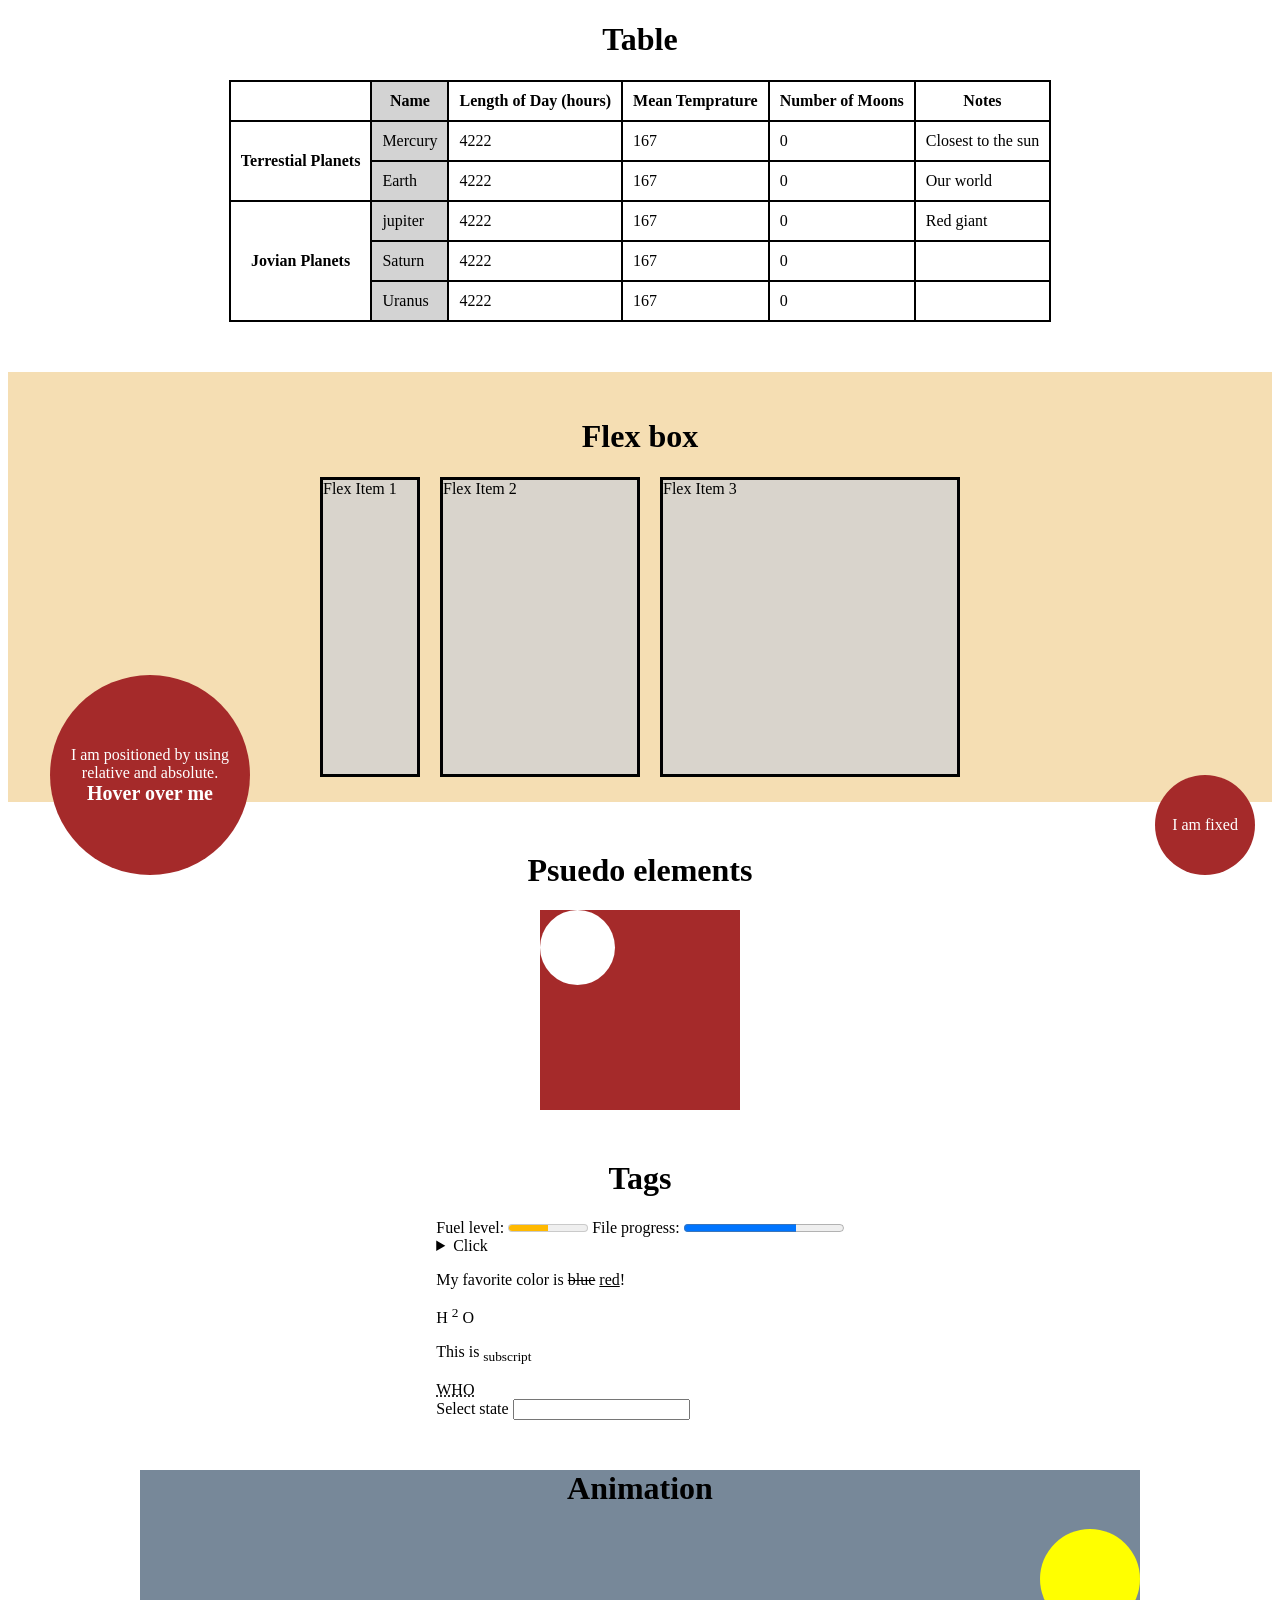
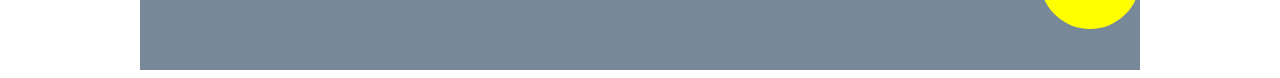
<file: day 1/index.html>
<!DOCTYPE html>
<html lang="en">
<head>
    <meta charset="UTF-8">
    <meta name="viewport" content="width=device-width, initial-scale=1.0">
    <title>Day 1</title>
    <link rel="stylesheet" href="./style.css"/>
<!-- Latest compiled and minified CSS -->

<!-- Optional theme -->

<!-- Latest compiled and minified JavaScript -->
<body>
    <div>
    <h1 style="text-align: center;">Table</h1>
    <div class="table">
    <table cellpadding="10" cellspacing="0">
        <colgroup>
            <col />
            <col span="1" style="background-color: lightgray;" class="batman"/>
          </colgroup>
          <thead>
        <tr >
            <th rowspan="2"></th>
            <th >Name</th>
            <th >Length of Day (hours)</th>
            <th >Mean Temprature</th>
            <th >Number of Moons</th>
            <th >Notes</th>
        </tr>
         </thead>

         <tbody>
        <tr>
            <th rowspan="2">Terrestial Planets</th>
            <td>Mercury</td>
            <td>4222</td>
            <td>167</td>
            <td>0</td>
            <td>Closest to the sun</td>
        </tr>
        <tr>
            <td>Earth</td>
            <td>4222</td>
            <td>167</td>
            <td>0</td>
            <td>Our world</td>
        </tr>
        <tr>
            <th rowspan="4">Jovian Planets</th>
            <td>jupiter</td>
            <td>4222</td>
            <td>167</td>
            <td>0</td>
            <td>Red giant</td>
        </tr>

        <tr>
            <td>Saturn</td>
            <td>4222</td>
            <td>167</td>
            <td>0</td>
            <td></td>
        </tr>

        <tr>
            <td>Uranus</td>
            <td>4222</td>
            <td>167</td>
            <td>0</td>
            <td></td>
        </tr>
         </tbody>
     </table>
    </div>
</div>

<div class="flexbox">
    <h1 style="text-align: center;">Flex box</h1>
<div class="flex-container">
    <div class="flex-item flex-item1">Flex Item 1</div>
    <div class="flex-item flex-item2">Flex Item 2</div>
    <div class="flex-item flex-item3">Flex Item 3</div>

</div>
</div>

<div class="positioned-element">
   <p>I am fixed</p> 
</div>

<div class="positioned-element2">
    <p>I am positioned by using relative and absolute.<br><span style="font-weight: bold; font-size: 20px;"> Hover over me</span></p> 
 </div>

<div>
    <h1 style="text-align: center; margin-top: 50px; ">Psuedo elements</h1>
 <div class="psuedo-element"></div>
</div>

<div class="practice-tags">
    <div>
    <h1 style="text-align: center; margin-top: 50px;">Tags</h1>
    <label for="fuel">Fuel level:</label>
    <meter id="fuel" min="0" max="100" low="33" high="66" optimum="80" value="50">at 50/100</meter>

    <label for="file">File progress:</label>
    <progress id="file" max="100" value="70">70%</progress>

    <details>
        <summary>Click</summary>
        <p style="background-color:aqua;">
            Dummy text
        </p>
    </details>

    <p>My favorite color is <del>blue</del> <ins>red</ins>!</p>

    <p>H <sup>2</sup> O</p>

    <p>This is <sub>subscript</sub></p>



    <abbr title="world health organization">WHO</abbr>

    <form>
        <label for="input-id">Select state</label>
         <input list="state" id="input-id" name="state"/>

        <datalist id="state">
            <option value="maharashtra">
            <option value="rajasthan">
            <option value="assam">
        </datalist>
    </form>
</div>

</div>

<div class="animation">
    <h1 style="text-align: center;">Animation</h1>
    <div class="ball"></div>
</div>


<div class="carousel">
    
</div>

</body>
</html>
</file>
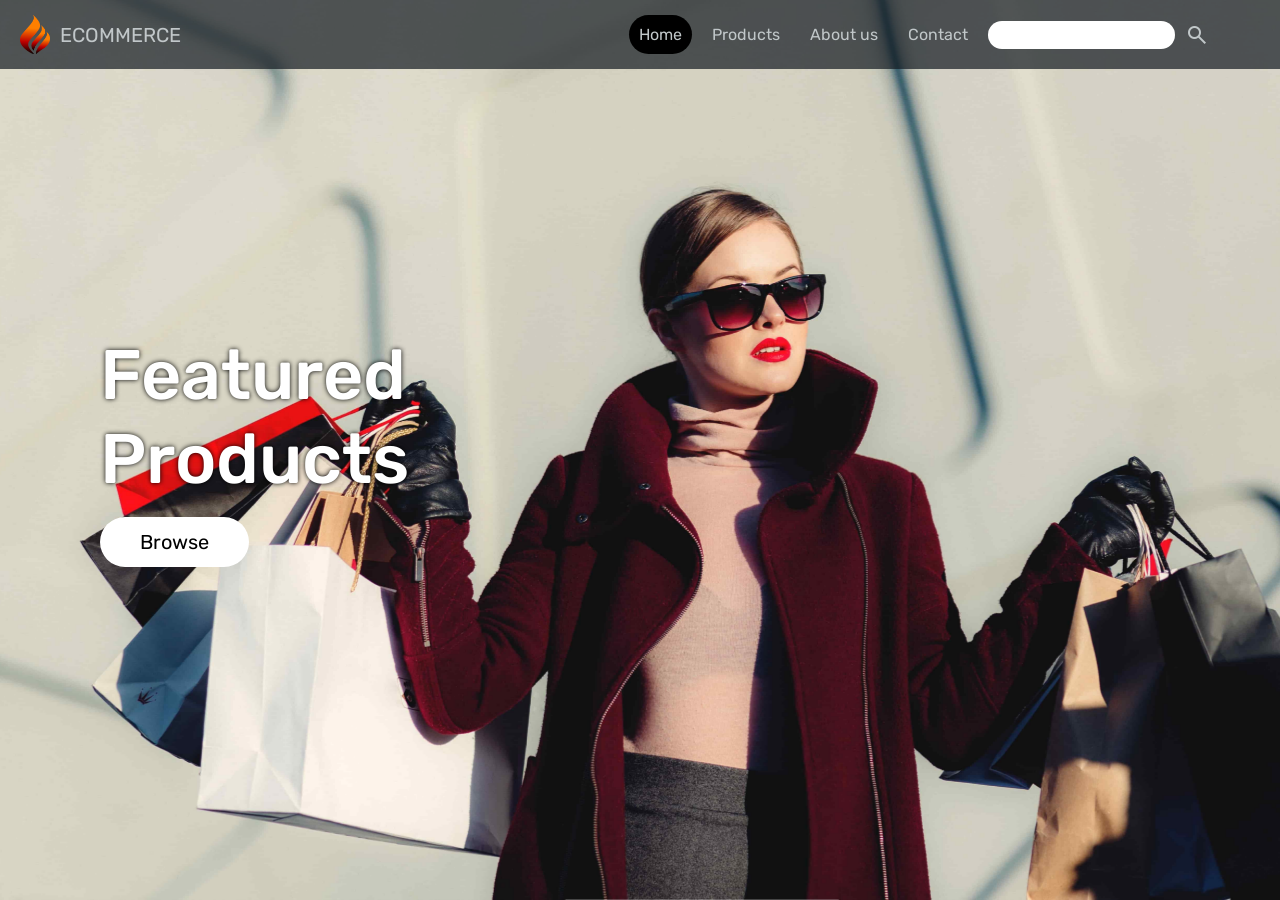
<file: day 12 ecommerce reboot/index.html>
<!DOCTYPE html>
<html lang="en">
  <head>
    <meta charset="UTF-8" />
    <meta name="viewport" content="width=device-width, initial-scale=1.0" />
    <title>Ecommerce Website</title>
    <link rel="stylesheet" href="./style.css" />

    <!-- GOOGLE FONT -->
    <link rel="preconnect" href="https://fonts.googleapis.com" />
    <link rel="preconnect" href="https://fonts.gstatic.com" crossorigin />
    <link
      href="https://fonts.googleapis.com/css2?family=Rubik&display=swap"
      rel="stylesheet"
    />

    <!-- GOOGLE SYMBOLS -->
    <link
      rel="stylesheet"
      href="https://fonts.googleapis.com/css2?family=Material+Symbols+Outlined:opsz,wght,FILL,GRAD@24,400,0,0"
    />

    <!-- BOOTSTRAP CSS -->
    <link
      href="https://cdn.jsdelivr.net/npm/bootstrap@5.3.2/dist/css/bootstrap.min.css"
      rel="stylesheet"
      integrity="sha384-T3c6CoIi6uLrA9TneNEoa7RxnatzjcDSCmG1MXxSR1GAsXEV/Dwwykc2MPK8M2HN"
      crossorigin="anonymous"
    />

    <!-- SCRIPT -->
    <script src="./index.js" defer></script>
  </head>
  <body>
    <nav>
      <div class="logo">
        <img src="./img/flame.png" width="30" alt="logo" />
        <p class="logo-name">ECOMMERCE</p>
      </div>
      <ul class="nav-items">
        <li class="nav-item"><a href="#home">Home</a></li>
        <li class="nav-item"><a href="#products">Products</a></li>
        <li class="nav-item"><a href="#about-us">About us</a></li>
        <li class="nav-item"><a href="#contact">Contact</a></li>
        <li class="nav-item nav-search">
          <input type="text" />
          <span class="material-symbols-outlined"> search </span>
        </li>
      </ul>
      <div class="mobile-menu">
        <span class="material-symbols-outlined"> menu </span>
      </div>
    </nav>

    <div class="wrapper">
      <section class="header" id="top">
        <img class="background" src="./img/banner.jpg" alt="" />
        <div class="hero-text">
          <h1 class="title">Featured<br />Products</h1>
          <button class="browse-btn">Browse</button>
        </div>
      </section>

      <section class="carousel-container">
        <div class="carousel carousel-dark">
          <div
            id="carouselExampleIndicators"
            class="carousel slide"
            data-ride="carousel"
          >
            <div class="carousel-indicators">
              <button
                type="button"
                data-bs-target="#carouselExampleIndicators"
                data-bs-slide-to="0"
                class="active"
                aria-current="true"
                aria-label="Slide 1"
              ></button>
              <button
                type="button"
                data-bs-target="#carouselExampleIndicators"
                data-bs-slide-to="1"
                aria-label="Slide 2"
              ></button>
              <button
                type="button"
                data-bs-target="#carouselExampleIndicators"
                data-bs-slide-to="2"
                aria-label="Slide 3"
              ></button>
            </div>
            <div class="carousel-inner" data-ride="carousel">
              <div class="carousel-item active" data-interval="1000">
                <img
                  src="./img/carousel1.jpg"
                  class="d-block w-100 carousel-img"
                  alt="..."
                />
              </div>
              <div class="carousel-item">
                <img
                  src="./img/carousel2.jpg"
                  class="d-block w-100 carousel-img"
                  alt="..."
                />
              </div>
              <div class="carousel-item">
                <img
                  src="./img/carousel3.jpg"
                  class="d-block w-100 carousel-img"
                  alt="..."
                />
              </div>
            </div>
            <button
              class="carousel-control-prev"
              type="button"
              data-bs-target="#carouselExampleIndicators"
              data-bs-slide="prev"
            >
              <span
                class="carousel-control-prev-icon"
                aria-hidden="true"
              ></span>
              <span class="visually-hidden">Previous</span>
            </button>
            <button
              class="carousel-control-next"
              type="button"
              data-bs-target="#carouselExampleIndicators"
              data-bs-slide="next"
            >
              <span
                class="carousel-control-next-icon"
                aria-hidden="true"
              ></span>
              <span class="visually-hidden">Next</span>
            </button>
          </div>
        </div>
      </section>

      <section class="products">
        <h1
          style="
            padding-top: 8rem;
            margin: 0;
            text-align: center;
            font-weight: bold;
            margin-bottom: 20px;
          "
        >
          PRODUCTS
        </h1>
        <div class="items">
          <div class="row g-5">
            <div class="item item1 col-sm-6 col-md-4">
              <img src="./img/shoes.jpg" alt="shoes" width="100%" />
              <div class="item-content">
                <h3>SHOES</h3>
              </div>
            </div>
            <div class="item item2 col-sm-6 col-md-4">
              <img src="./img/shoes.jpg" alt="shoes" width="100%" />
              <div class="item-content">
                <h3>SHOES</h3>
              </div>
            </div>
            <div class="item item3 col-sm-6 col-md-4">
              <img src="./img/shoes.jpg" alt="shoes" width="100%" />
              <div class="item-content">
                <h3>SHOES</h3>
              </div>
            </div>
            <div class="item item4 col-sm-6 col-md-4">
              <img src="./img/shoes.jpg" alt="shoes" width="100%" />
              <div class="item-content">
                <h3>SHOES</h3>
              </div>
            </div>
            <div class="item item5 col-sm-6 col-md-4">
              <img src="./img/shoes.jpg" alt="shoes" width="100%" />
              <div class="item-content">
                <h3>SHOES</h3>
              </div>
            </div>
            <div class="item item6 col-sm-6 col-md-4">
              <img src="./img/shoes.jpg" alt="shoes" width="100%" />
              <div class="item-content">
                <h3>SHOES</h3>
              </div>
            </div>
          </div>
        </div>
      </section>

      <section class="limited-edition">
        <div class="limited-edition-text">
          <h5>Limited Time Offer</h5>
          <h2>Special Edition</h2>
          <p>
            Lorem ipsum dolor sit amet consectetur adipisicing elit.<br />
            Distinctio, dignissimos
          </p>
          <h4>Use Code OFF20</h4>
          <button class="limited-edition-button" style="margin-top: 10px">
            SHOP NOW
          </button>
        </div>
      </section>

      <section class="services">
        <div class="row">
          <div class="service-item col-sm-6 col-md-3">
            <h2><span class="material-symbols-outlined"> public </span></h2>
            <h4>Worldwide Shipping</h4>
            <p>Lorem ipsum dolor sit amet, consectetur adipisicing elit.</p>
          </div>

          <div class="service-item col-sm-6 col-md-3">
            <h2>
              <span class="material-symbols-outlined"> high_quality </span>
            </h2>
            <h4>Best Quality</h4>
            <p>Lorem ipsum dolor sit amet, consectetur adipisicing elit.</p>
          </div>

          <div class="service-item col-sm-6 col-md-3">
            <h2>
              <span class="material-symbols-outlined"> credit_card </span>
            </h2>
            <h4>Best Offers</h4>
            <p>Lorem ipsum dolor sit amet, consectetur adipisicing elit.</p>
          </div>

          <div class="service-item col-sm-6 col-md-3">
            <h2><span class="material-symbols-outlined"> payments </span></h2>
            <h4>Secure Payments</h4>
            <p>Lorem ipsum dolor sit amet, consectetur adipisicing elit.</p>
          </div>
        </div>
      </section>

      <hr style="margin: 0" />
      <footer>
        <div class="footer-content m-auto row g-5">
          <div class="company col-sm-6 col-md-3">
            <div class="company-logo">
              <a href="#top">
                <img src="./img/flame.png" width="30" alt=""
              /></a>
              <a href="#top"> <h2>ECOMMERCE</h2></a>
            </div>
            <p>The best look anytime, anywhere</p>
          </div>
          <div class="her col-sm-6 col-md-3">
            <h2>For Her</h2>
            <ul>
              <li class="footer-list-item">Women Jeans</li>
              <li class="footer-list-item">Tops and shirts</li>
              <li class="footer-list-item">Women Jackets</li>
              <li class="footer-list-item">Heels and jackets</li>
            </ul>
          </div>
          <div class="him col-sm-6 col-md-3">
            <h2>For Him</h2>
            <ul>
              <li class="footer-list-item">Men Jeans</li>
              <li class="footer-list-item">Men shirts</li>
              <li class="footer-list-item">Men Shoes</li>
              <li class="footer-list-item">Men jackets</li>
            </ul>
          </div>
          <div class="subscribe col-sm-6 col-md-3">
            <h2>Subscribe</h2>
            <div>
              <input type="text" placeholder="Enter email..." /><br />
              <button class="subscribe-btn">Submit</button>
            </div>
          </div>
        </div>
        <div class="footer-copyright">
          &copy; 2023, Ecommerce.com, Inc. or its affiliates
        </div>
        <div class="footer-arrow">
          <a href="#top">
            <span style="font-size: 40px" class="material-symbols-outlined">
              arrow_upward
            </span>
          </a>
        </div>
      </footer>
    </div>

    <!-- BOOTSTRAP SCRIPT -->
    <script
      src="https://cdn.jsdelivr.net/npm/bootstrap@5.3.2/dist/js/bootstrap.bundle.min.js"
      integrity="sha384-C6RzsynM9kWDrMNeT87bh95OGNyZPhcTNXj1NW7RuBCsyN/o0jlpcV8Qyq46cDfL"
      crossorigin="anonymous"
    ></script>
  </body>
</html>
</file>
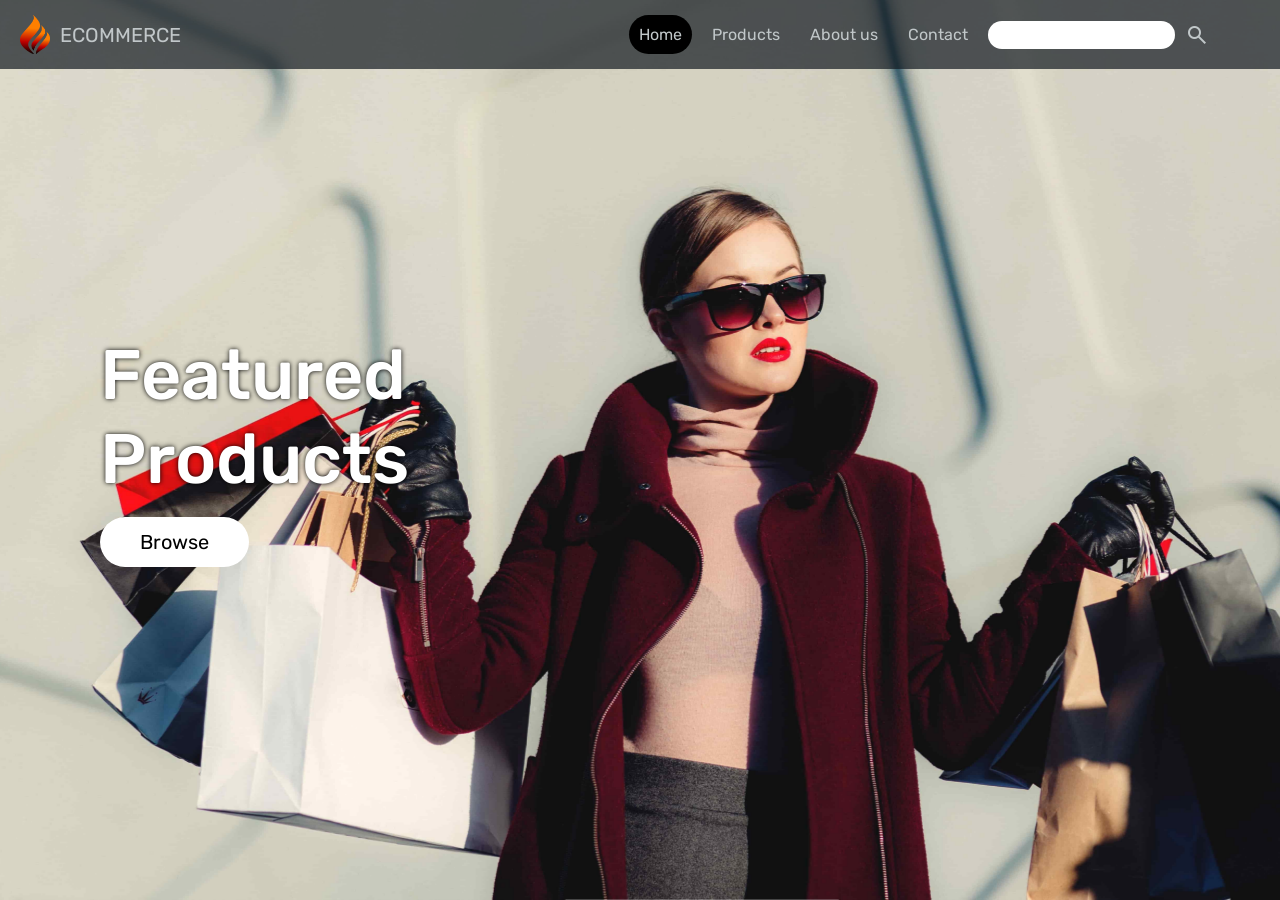
<file: day 5,6,7,8 ecommerce/index.html>
<!DOCTYPE html>
<html lang="en">
  <head>
    <meta charset="UTF-8" />
    <meta name="viewport" content="width=device-width, initial-scale=1.0" />
    <title>Ecommerce Website</title>
    <link rel="stylesheet" href="./style.css" />

    <!-- GOOGLE FONT -->
    <link rel="preconnect" href="https://fonts.googleapis.com" />
    <link rel="preconnect" href="https://fonts.gstatic.com" crossorigin />
    <link
      href="https://fonts.googleapis.com/css2?family=Rubik&display=swap"
      rel="stylesheet"
    />

    <!-- GOOGLE SYMBOLS -->
    <link
      rel="stylesheet"
      href="https://fonts.googleapis.com/css2?family=Material+Symbols+Outlined:opsz,wght,FILL,GRAD@24,400,0,0"
    />

    <!-- BOOTSTRAP CSS -->
    <link
      href="https://cdn.jsdelivr.net/npm/bootstrap@5.3.2/dist/css/bootstrap.min.css"
      rel="stylesheet"
      integrity="sha384-T3c6CoIi6uLrA9TneNEoa7RxnatzjcDSCmG1MXxSR1GAsXEV/Dwwykc2MPK8M2HN"
      crossorigin="anonymous"
    />

    <!-- SCRIPT -->
    <script src="./index.js" defer></script>
  </head>
  <body>
    <nav>
      <div class="logo">
        <img src="./img/flame.png" width="30" alt="logo" />
        <p class="logo-name">ECOMMERCE</p>
      </div>
      <ul class="nav-items">
        <li class="nav-item"><a href="#home">Home</a></li>
        <li class="nav-item"><a href="#products">Products</a></li>
        <li class="nav-item"><a href="#about-us">About us</a></li>
        <li class="nav-item"><a href="#contact">Contact</a></li>
        <li class="nav-item nav-search">
          <input type="text" />
          <span class="material-symbols-outlined"> search </span>
        </li>
      </ul>
      <div class="mobile-menu">
        <span class="material-symbols-outlined"> menu </span>
      </div>
    </nav>

    <div class="wrapper">
      <section class="header" id="top">
        <img class="background" src="./img/banner.jpg" alt="" />
        <div class="hero-text">
          <h1 class="title">Featured<br />Products</h1>
          <button class="browse-btn">Browse</button>
        </div>
      </section>

      <section class="carousel-container">
        <div class="carousel carousel-dark">
          <div
            id="carouselExampleIndicators"
            class="carousel slide"
            data-ride="carousel"
          >
            <div class="carousel-indicators">
              <button
                type="button"
                data-bs-target="#carouselExampleIndicators"
                data-bs-slide-to="0"
                class="active"
                aria-current="true"
                aria-label="Slide 1"
              ></button>
              <button
                type="button"
                data-bs-target="#carouselExampleIndicators"
                data-bs-slide-to="1"
                aria-label="Slide 2"
              ></button>
              <button
                type="button"
                data-bs-target="#carouselExampleIndicators"
                data-bs-slide-to="2"
                aria-label="Slide 3"
              ></button>
            </div>
            <div class="carousel-inner" data-ride="carousel">
              <div class="carousel-item active" data-interval="1000">
                <img
                  src="./img/carousel1.jpg"
                  class="d-block w-100"
                  alt="..."
                />
              </div>
              <div class="carousel-item">
                <img
                  src="./img/carousel2.jpg"
                  class="d-block w-100"
                  alt="..."
                />
              </div>
              <div class="carousel-item">
                <img
                  src="./img/carousel3.jpg"
                  class="d-block w-100"
                  alt="..."
                />
              </div>
            </div>
            <button
              class="carousel-control-prev"
              type="button"
              data-bs-target="#carouselExampleIndicators"
              data-bs-slide="prev"
            >
              <span
                class="carousel-control-prev-icon"
                aria-hidden="true"
              ></span>
              <span class="visually-hidden">Previous</span>
            </button>
            <button
              class="carousel-control-next"
              type="button"
              data-bs-target="#carouselExampleIndicators"
              data-bs-slide="next"
            >
              <span
                class="carousel-control-next-icon"
                aria-hidden="true"
              ></span>
              <span class="visually-hidden">Next</span>
            </button>
          </div>
        </div>
      </section>

      <section class="products">
        <h1
          style="
            padding-top: 8rem;
            margin: 0;
            text-align: center;
            font-size: 30px;
            font-weight: bold;
          "
        >
          PRODUCTS
        </h1>
        <div class="items">
          <div class="item item1">
            <img src="./img/shoes.jpg" alt="shoes" width="100%" />
            <div class="item-content">
              <h3 style="font-size: 30px">SHOES</h3>
              <!-- <button class="item-btn">Buy</button> -->
            </div>
          </div>
          <div class="item item2">
            <img src="./img/shoes.jpg" alt="shoes" width="100%" />
            <div class="item-content">
              <h3 style="font-size: 30px">SHOES</h3>
              <!-- <button class="item-btn">Buy</button> -->
            </div>
          </div>
          <div class="item item3">
            <img src="./img/shoes.jpg" alt="shoes" width="100%" />
            <div class="item-content">
              <h3 style="font-size: 30px">SHOES</h3>
              <!-- <button class="item-btn">Buy</button> -->
            </div>
          </div>
          <div class="item item4">
            <img src="./img/shoes.jpg" alt="shoes" width="100%" />
            <div class="item-content">
              <h3 style="font-size: 30px">SHOES</h3>
              <!-- <button class="item-btn">Buy</button> -->
            </div>
          </div>
          <div class="item item5">
            <img src="./img/shoes.jpg" alt="shoes" width="100%" />
            <div class="item-content">
              <h3 style="font-size: 30px">SHOES</h3>
              <!-- <button class="item-btn">Buy</button> -->
            </div>
          </div>
          <div class="item item6">
            <img src="./img/shoes.jpg" alt="shoes" width="100%" />
            <div class="item-content">
              <h3 style="font-size: 30px">SHOES</h3>
              <!-- <button class="item-btn">Buy</button> -->
            </div>
          </div>
        </div>
      </section>

      <section class="limited-edition">
        <div class="limited-edition-text">
          <h5>Limited Time Offer</h5>
          <h2>Special Edition</h2>
          <p>
            Lorem ipsum dolor sit amet consectetur adipisicing elit.<br />
            Distinctio, dignissimos
          </p>
          <h4>Use Code OFF20</h4>
          <button
            class="limited-edition-button"
            style="margin-top: 10px; font-size: 15px"
          >
            SHOP NOW
          </button>
        </div>
      </section>

      <section class="services">
        <div class="service-item">
          <h2><span class="material-symbols-outlined"> public </span></h2>
          <h4>Worldwide Shipping</h4>
          <p>Lorem ipsum dolor sit amet, consectetur adipisicing elit.</p>
        </div>

        <div class="service-item">
          <h2><span class="material-symbols-outlined"> high_quality </span></h2>
          <h4>Best Quality</h4>
          <p>Lorem ipsum dolor sit amet, consectetur adipisicing elit.</p>
        </div>

        <div class="service-item">
          <h2><span class="material-symbols-outlined"> credit_card </span></h2>
          <h4>Best Offers</h4>
          <p>Lorem ipsum dolor sit amet, consectetur adipisicing elit.</p>
        </div>

        <div class="service-item">
          <h2><span class="material-symbols-outlined"> payments </span></h2>
          <h4>Secure Payments</h4>
          <p>Lorem ipsum dolor sit amet, consectetur adipisicing elit.</p>
        </div>
      </section>

      <hr style="margin: 0" />
      <footer>
        <div class="footer-content">
          <div class="company">
            <div class="company-logo">
              <a href="#top">
                <img src="./img/flame.png" width="30" alt=""
              /></a>
              <a href="#top"> <h2>ECOMMERCE</h2></a>
            </div>
            <p>The best look anytime, anywhere</p>
          </div>
          <div class="her">
            <h2>For Her</h2>
            <ul>
              <li class="footer-list-item">Women Jeans</li>
              <li class="footer-list-item">Tops and shirts</li>
              <li class="footer-list-item">Women Jackets</li>
              <li class="footer-list-item">Heels and jackets</li>
            </ul>
          </div>
          <div class="him">
            <h2>For Him</h2>
            <ul>
              <li class="footer-list-item">Men Jeans</li>
              <li class="footer-list-item">Men shirts</li>
              <li class="footer-list-item">Men Shoes</li>
              <li class="footer-list-item">Men jackets</li>
            </ul>
          </div>
          <div class="subscribe">
            <h2>Subscribe</h2>
            <div>
              <input type="text" placeholder="Enter email..." /><br />
              <button class="subscribe-btn">Submit</button>
            </div>
          </div>
        </div>
        <div class="footer-copyright">
          &copy; 2023, Ecommerce.com, Inc. or its affiliates
        </div>
        <div class="footer-arrow">
          <a href="#top">
            <span style="font-size: 40px" class="material-symbols-outlined">
              arrow_upward
            </span>
          </a>
        </div>
      </footer>
    </div>

    <!-- BOOTSTRAP SCRIPT -->
    <script
      src="https://cdn.jsdelivr.net/npm/bootstrap@5.3.2/dist/js/bootstrap.bundle.min.js"
      integrity="sha384-C6RzsynM9kWDrMNeT87bh95OGNyZPhcTNXj1NW7RuBCsyN/o0jlpcV8Qyq46cDfL"
      crossorigin="anonymous"
    ></script>
  </body>
</html>
</file>
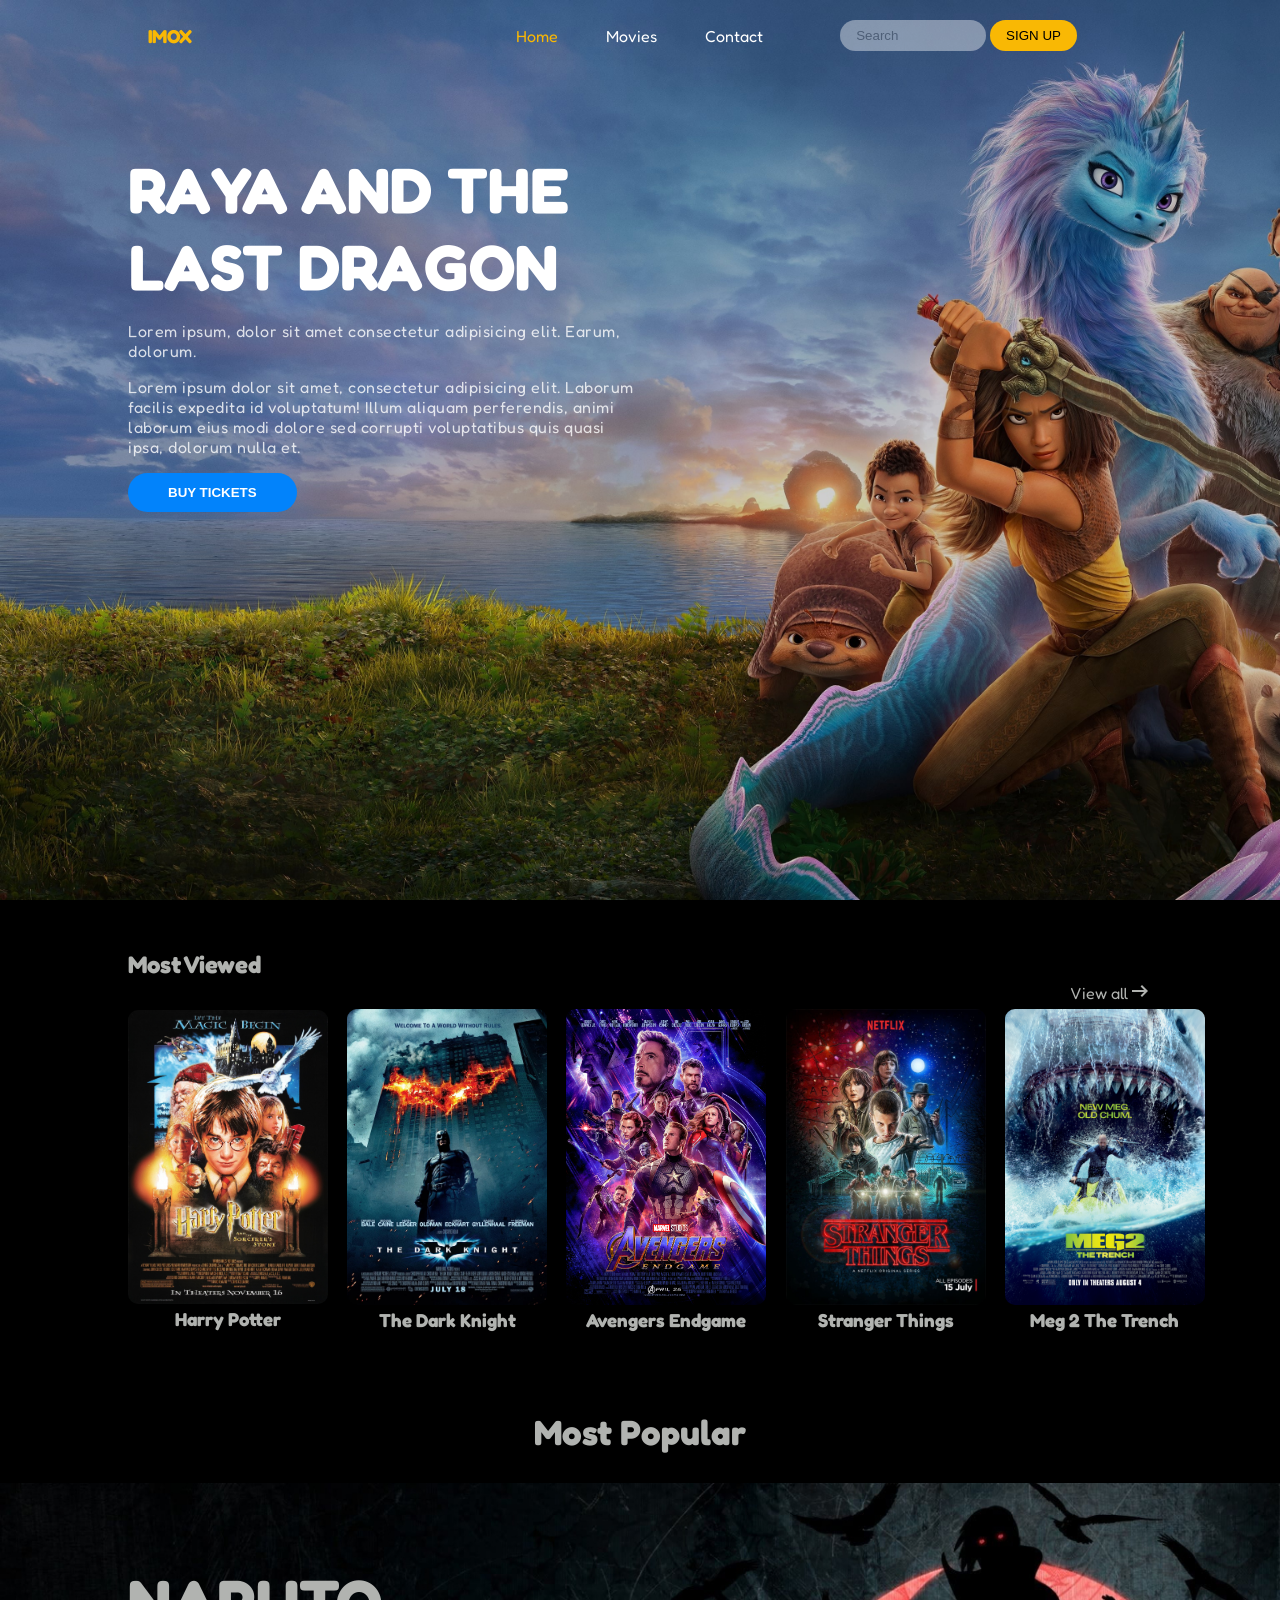
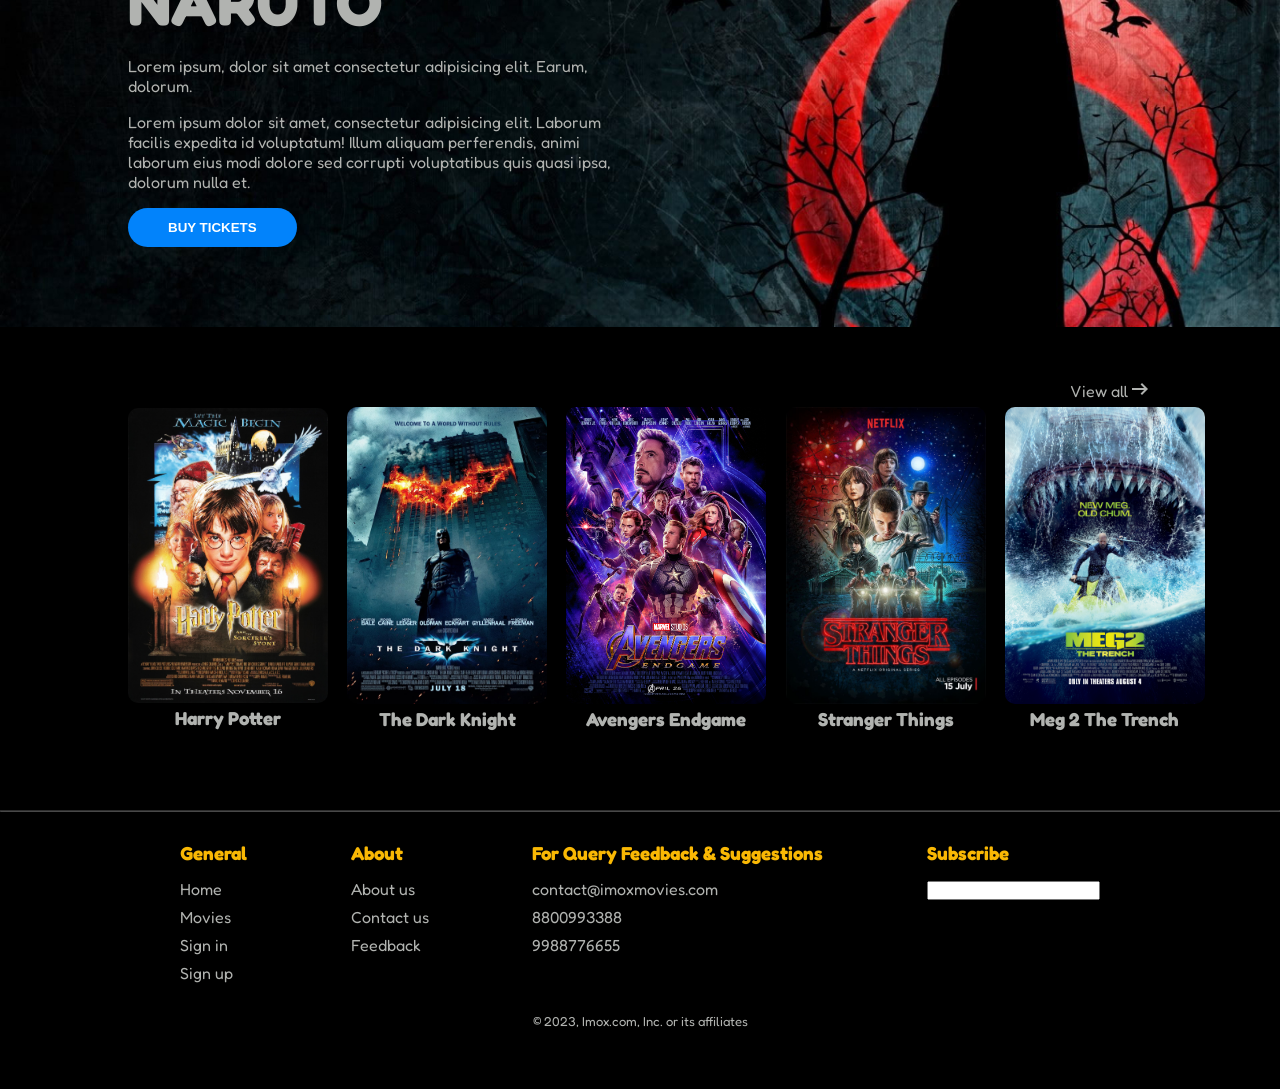
<file: day13 continuos movie project start/index.html>
<!DOCTYPE html>
<html lang="en">
  <head>
    <meta charset="UTF-8" />
    <meta name="viewport" content="width=device-width, initial-scale=1.0" />
    <title>Movies</title>
    <link rel="stylesheet" href="./style.css" />

    <!--Google fonts -->
    <link rel="preconnect" href="https://fonts.googleapis.com" />
    <link rel="preconnect" href="https://fonts.gstatic.com" crossorigin />
    <link
      href="https://fonts.googleapis.com/css2?family=Fredoka&display=swap"
      rel="stylesheet"
    />

    <!-- Google Icons -->
    <link
      rel="stylesheet"
      href="https://fonts.googleapis.com/css2?family=Material+Symbols+Outlined:opsz,wght,FILL,GRAD@24,400,0,0"
    />

    <script src="index.js"></script>
  </head>
  <body>
    <header>
      <nav>
        <h3>IMOX</h3>
        <ul class="nav-list">
          <li class="nav-item active">Home</li>
          <li class="nav-item">Movies</li>
          <li class="nav-item">Contact</li>
        </ul>
        <div class="nav-extra-items">
          <input type="text" placeholder="Search" />
          <button>SIGN UP</button>
        </div>
      </nav>

      <div class="hero-content">
        <h1 class="hero-heading">
          RAYA AND THE <br />
          LAST DRAGON
        </h1>
        <p class="hero-title">
          Lorem ipsum, dolor sit amet consectetur adipisicing elit. Earum,
          dolorum.
        </p>
        <p class="hero-desc">
          Lorem ipsum dolor sit amet, consectetur adipisicing elit. Laborum
          facilis expedita id voluptatum! Illum aliquam perferendis, animi
          laborum eius modi dolore sed corrupti voluptatibus quis quasi ipsa,
          dolorum nulla et.
        </p>
        <button class="ticket-btn">BUY TICKETS</button>
      </div>
    </header>

    <main>
      <section class="most-viewed">
        <h2>Most Viewed</h2>
        <div class="movies-container">
          <div class="view-all">
            <a href="" class="view-all-btn">View all </a>
            <a href="" class="view-all-btn"
              ><span class="material-symbols-outlined"> arrow_right_alt </span>
            </a>
          </div>
          <div class="movies">
            <div class="movie">
              <img src="./img/hp.jpg" width="200" alt="" />
              <h3>Harry Potter</h3>
            </div>
            <div class="movie">
              <img src="./img/batman.jpg" width="200" alt="" />
              <h3>The Dark Knight</h3>
            </div>
            <div class="movie">
              <img src="./img/endgame.jpg" width="200" alt="" />
              <h3>Avengers Endgame</h3>
            </div>
            <div class="movie">
              <img src="./img/st.jpg" width="200" alt="" />
              <h3>Stranger Things</h3>
            </div>
            <div class="movie">
              <img src="./img/meg2.jpg" width="200" alt="" />
              <h3>Meg 2 The Trench</h3>
            </div>
          </div>
        </div>
      </section>

      <section class="popular-series-section">
        <h2>Most Popular</h2>
        <div class="popular-series">
          <div class="popular-content">
            <h1 class="hero-heading">NARUTO</h1>
            <p class="hero-title">
              Lorem ipsum, dolor sit amet consectetur adipisicing elit. Earum,
              dolorum.
            </p>
            <p class="hero-desc">
              Lorem ipsum dolor sit amet, consectetur adipisicing elit. Laborum
              facilis expedita id voluptatum! Illum aliquam perferendis, animi
              laborum eius modi dolore sed corrupti voluptatibus quis quasi
              ipsa, dolorum nulla et.
            </p>
            <button class="ticket-btn">BUY TICKETS</button>
          </div>
        </div>

        <!--BELOW IS DUPLICATE CODE AND CLASSNAMES AS ABOVE -->

        <div class="most-viewed">
          <div class="movies-container">
            <div class="view-all">
              <a href="" class="view-all-btn">View all </a>
              <a href="" class="view-all-btn"
                ><span class="material-symbols-outlined">
                  arrow_right_alt
                </span>
              </a>
            </div>
            <div class="movies">
              <div class="movie">
                <img src="./img/hp.jpg" width="200" alt="" />
                <h3>Harry Potter</h3>
              </div>
              <div class="movie">
                <img src="./img/batman.jpg" width="200" alt="" />
                <h3>The Dark Knight</h3>
              </div>
              <div class="movie">
                <img src="./img/endgame.jpg" width="200" alt="" />
                <h3>Avengers Endgame</h3>
              </div>
              <div class="movie">
                <img src="./img/st.jpg" width="200" alt="" />
                <h3>Stranger Things</h3>
              </div>
              <div class="movie">
                <img src="./img/meg2.jpg" width="200" alt="" />
                <h3>Meg 2 The Trench</h3>
              </div>
            </div>
          </div>
        </div>

        <!--TILL HERE -->
      </section>
      <hr />

      <footer>
        <div class="footer-items">
          <div class="footer-item footer-item1">
            <h3>General</h3>
            <ul>
              <li>Home</li>
              <li>Movies</li>
              <li>Sign in</li>
              <li>Sign up</li>
            </ul>
          </div>
          <div class="footer-item footer-item2">
            <h3>About</h3>
            <ul>
              <li>About us</li>
              <li>Contact us</li>
              <li>Feedback</li>
            </ul>
          </div>
          <div class="footer-item footer-item3">
            <h3>For Query Feedback & Suggestions</h3>
            <ul>
              <li>contact@imoxmovies.com</li>
              <li>8800993388</li>
              <li>9988776655</li>
            </ul>
          </div>
          <div class="footer-item footer-item4">
            <h3>Subscribe</h3>
            <input type="text" />
          </div>
        </div>
        <div class="footer-copyright">
          &copy; 2023, Imox.com, Inc. or its affiliates
        </div>
      </footer>
    </main>
  </body>
</html>
</file>
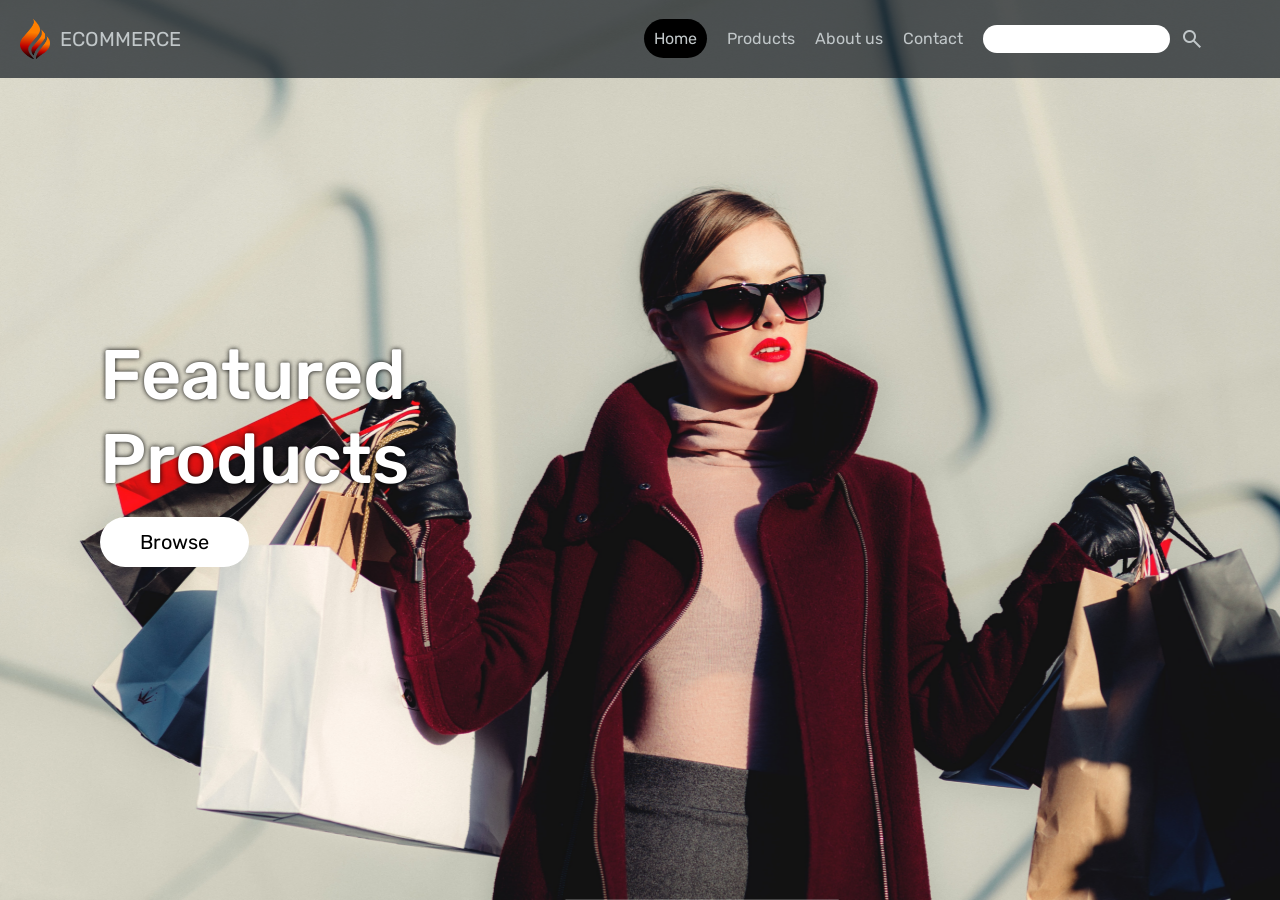
<file: day5,6,7 ecommerce/index.html>
<!DOCTYPE html>
<html lang="en">
  <head>
    <meta charset="UTF-8" />
    <meta name="viewport" content="width=device-width, initial-scale=1.0" />
    <title>Ecommerce Website</title>
    <link rel="stylesheet" href="./style.css" />

    <!-- GOOGLE FONT -->
    <link rel="preconnect" href="https://fonts.googleapis.com" />
    <link rel="preconnect" href="https://fonts.gstatic.com" crossorigin />
    <link
      href="https://fonts.googleapis.com/css2?family=Rubik&display=swap"
      rel="stylesheet"
    />

    <!-- GOOGLE SYMBOLS -->
    <link
      rel="stylesheet"
      href="https://fonts.googleapis.com/css2?family=Material+Symbols+Outlined:opsz,wght,FILL,GRAD@24,400,0,0"
    />

    <!-- BOOTSTRAP CSS -->
    <link
      href="https://cdn.jsdelivr.net/npm/bootstrap@5.3.2/dist/css/bootstrap.min.css"
      rel="stylesheet"
      integrity="sha384-T3c6CoIi6uLrA9TneNEoa7RxnatzjcDSCmG1MXxSR1GAsXEV/Dwwykc2MPK8M2HN"
      crossorigin="anonymous"
    />

    <!-- SCRIPT -->
    <script src="./index.js" defer></script>
  </head>
  <body>
    <nav>
      <div class="logo">
        <img src="./img/flame.png" width="30" alt="logo" />
        <p class="logo-name">ECOMMERCE</p>
      </div>
      <ul class="nav-items">
        <li class="nav-item"><a href="#home">Home</a></li>
        <li class="nav-item"><a href="#products">Products</a></li>
        <li class="nav-item"><a href="#about-us">About us</a></li>
        <li class="nav-item"><a href="#contact">Contact</a></li>
        <li class="nav-item nav-search">
          <input type="text" />
          <span class="material-symbols-outlined"> search </span>
        </li>
      </ul>
      <div class="mobile-menu">
        <span class="material-symbols-outlined"> menu </span>
      </div>
    </nav>

    <div class="wrapper">
      <section class="header" id="top">
        <img class="background" src="./img/banner.jpg" alt="" />
        <div class="hero-text">
          <h1 class="title">Featured<br />Products</h1>
          <button class="browse-btn">Browse</button>
        </div>
      </section>

      <section class="carousel-container">
        <div class="carousel carousel-dark">
          <div
            id="carouselExampleIndicators"
            class="carousel slide"
            data-ride="carousel"
          >
            <div class="carousel-indicators">
              <button
                type="button"
                data-bs-target="#carouselExampleIndicators"
                data-bs-slide-to="0"
                class="active"
                aria-current="true"
                aria-label="Slide 1"
              ></button>
              <button
                type="button"
                data-bs-target="#carouselExampleIndicators"
                data-bs-slide-to="1"
                aria-label="Slide 2"
              ></button>
              <button
                type="button"
                data-bs-target="#carouselExampleIndicators"
                data-bs-slide-to="2"
                aria-label="Slide 3"
              ></button>
            </div>
            <div class="carousel-inner" data-ride="carousel">
              <div class="carousel-item active" data-interval="1000">
                <img
                  src="./img/carousel1.jpg"
                  class="d-block w-100"
                  alt="..."
                />
              </div>
              <div class="carousel-item">
                <img
                  src="./img/carousel2.jpg"
                  class="d-block w-100"
                  alt="..."
                />
              </div>
              <div class="carousel-item">
                <img
                  src="./img/carousel3.jpg"
                  class="d-block w-100"
                  alt="..."
                />
              </div>
            </div>
            <button
              class="carousel-control-prev"
              type="button"
              data-bs-target="#carouselExampleIndicators"
              data-bs-slide="prev"
            >
              <span
                class="carousel-control-prev-icon"
                aria-hidden="true"
              ></span>
              <span class="visually-hidden">Previous</span>
            </button>
            <button
              class="carousel-control-next"
              type="button"
              data-bs-target="#carouselExampleIndicators"
              data-bs-slide="next"
            >
              <span
                class="carousel-control-next-icon"
                aria-hidden="true"
              ></span>
              <span class="visually-hidden">Next</span>
            </button>
          </div>
        </div>
      </section>

      <section class="products">
        <h1
          style="
            padding-top: 50px;
            margin: 0;
            text-align: center;
            font-size: 30px;
            font-weight: bold;
          "
        >
          PRODUCTS
        </h1>
        <div class="items">
          <div class="item item1">
            <img src="./img/shoes.jpg" alt="shoes" width="100%" />
            <div class="item-content">
              <h3 style="font-size: 30px">SHOES</h3>
              <!-- <button class="item-btn">Buy</button> -->
            </div>
          </div>
          <div class="item item2">
            <img src="./img/shoes.jpg" alt="shoes" width="100%" />
            <div class="item-content">
              <h3 style="font-size: 30px">SHOES</h3>
              <!-- <button class="item-btn">Buy</button> -->
            </div>
          </div>
          <div class="item item3">
            <img src="./img/shoes.jpg" alt="shoes" width="100%" />
            <div class="item-content">
              <h3 style="font-size: 30px">SHOES</h3>
              <!-- <button class="item-btn">Buy</button> -->
            </div>
          </div>
          <div class="item item4">
            <img src="./img/shoes.jpg" alt="shoes" width="100%" />
            <div class="item-content">
              <h3 style="font-size: 30px">SHOES</h3>
              <!-- <button class="item-btn">Buy</button> -->
            </div>
          </div>
          <div class="item item5">
            <img src="./img/shoes.jpg" alt="shoes" width="100%" />
            <div class="item-content">
              <h3 style="font-size: 30px">SHOES</h3>
              <!-- <button class="item-btn">Buy</button> -->
            </div>
          </div>
          <div class="item item6">
            <img src="./img/shoes.jpg" alt="shoes" width="100%" />
            <div class="item-content">
              <h3 style="font-size: 30px">SHOES</h3>
              <!-- <button class="item-btn">Buy</button> -->
            </div>
          </div>
        </div>
      </section>

      <section class="limited-edition" id="le">
        <div class="limited-edition-text">
          <h5>Limited Time Offer</h5>
          <h2>Special Edition</h2>
          <p>
            Lorem ipsum dolor sit amet consectetur adipisicing elit.<br />
            Distinctio, dignissimos
          </p>
          <h4>Use Code OFF20</h4>
          <button
            class="limited-edition-button"
            style="margin-top: 10px; font-size: 15px"
          >
            SHOP NOW
          </button>
        </div>
      </section>

      <section class="services">
        <div class="service-item">
          <h2><span class="material-symbols-outlined"> public </span></h2>
          <h4>Worldwide Shipping</h4>
          <p>Lorem ipsum dolor sit amet, consectetur adipisicing elit.</p>
        </div>

        <div class="service-item">
          <h2><span class="material-symbols-outlined"> high_quality </span></h2>
          <h4>Best Quality</h4>
          <p>Lorem ipsum dolor sit amet, consectetur adipisicing elit.</p>
        </div>

        <div class="service-item">
          <h2><span class="material-symbols-outlined"> credit_card </span></h2>
          <h4>Best Offers</h4>
          <p>Lorem ipsum dolor sit amet, consectetur adipisicing elit.</p>
        </div>

        <div class="service-item">
          <h2><span class="material-symbols-outlined"> payments </span></h2>
          <h4>Secure Payments</h4>
          <p>Lorem ipsum dolor sit amet, consectetur adipisicing elit.</p>
        </div>
      </section>

      <hr style="margin: 0" />
      <footer>
        <div class="footer-content">
          <div class="company">
            <div class="company-logo">
              <a href="#top">
                <img src="./img/flame.png" width="30" alt=""
              /></a>
              <a href="#top"> <h2>ECOMMERCE</h2></a>
            </div>
            <p>The best look anytime, anywhere</p>
          </div>
          <div class="her">
            <h2>For Her</h2>
            <ul>
              <li class="footer-list-item">Women Jeans</li>
              <li class="footer-list-item">Tops and shirts</li>
              <li class="footer-list-item">Women Jackets</li>
              <li class="footer-list-item">Heels and jackets</li>
            </ul>
          </div>
          <div class="him">
            <h2>For Him</h2>
            <ul>
              <li class="footer-list-item">Men Jeans</li>
              <li class="footer-list-item">Men shirts</li>
              <li class="footer-list-item">Men Shoes</li>
              <li class="footer-list-item">Men jackets</li>
            </ul>
          </div>
          <div class="subscribe">
            <h2>Subscribe</h2>
            <div>
              <input type="text" placeholder="Enter email..." /><br />
              <button class="subscribe-btn">Submit</button>
            </div>
          </div>
        </div>
        <div class="footer-copyright">
          &copy; 2023, Ecommerce.com, Inc. or its affiliates
        </div>
        <div class="footer-arrow">
          <a href="#top">
            <span style="font-size: 40px" class="material-symbols-outlined">
              arrow_upward
            </span>
          </a>
        </div>
      </footer>
    </div>

    <!-- BOOTSTRAP SCRIPT -->
    <script
      src="https://cdn.jsdelivr.net/npm/bootstrap@5.3.2/dist/js/bootstrap.bundle.min.js"
      integrity="sha384-C6RzsynM9kWDrMNeT87bh95OGNyZPhcTNXj1NW7RuBCsyN/o0jlpcV8Qyq46cDfL"
      crossorigin="anonymous"
    ></script>
  </body>
</html>
</file>
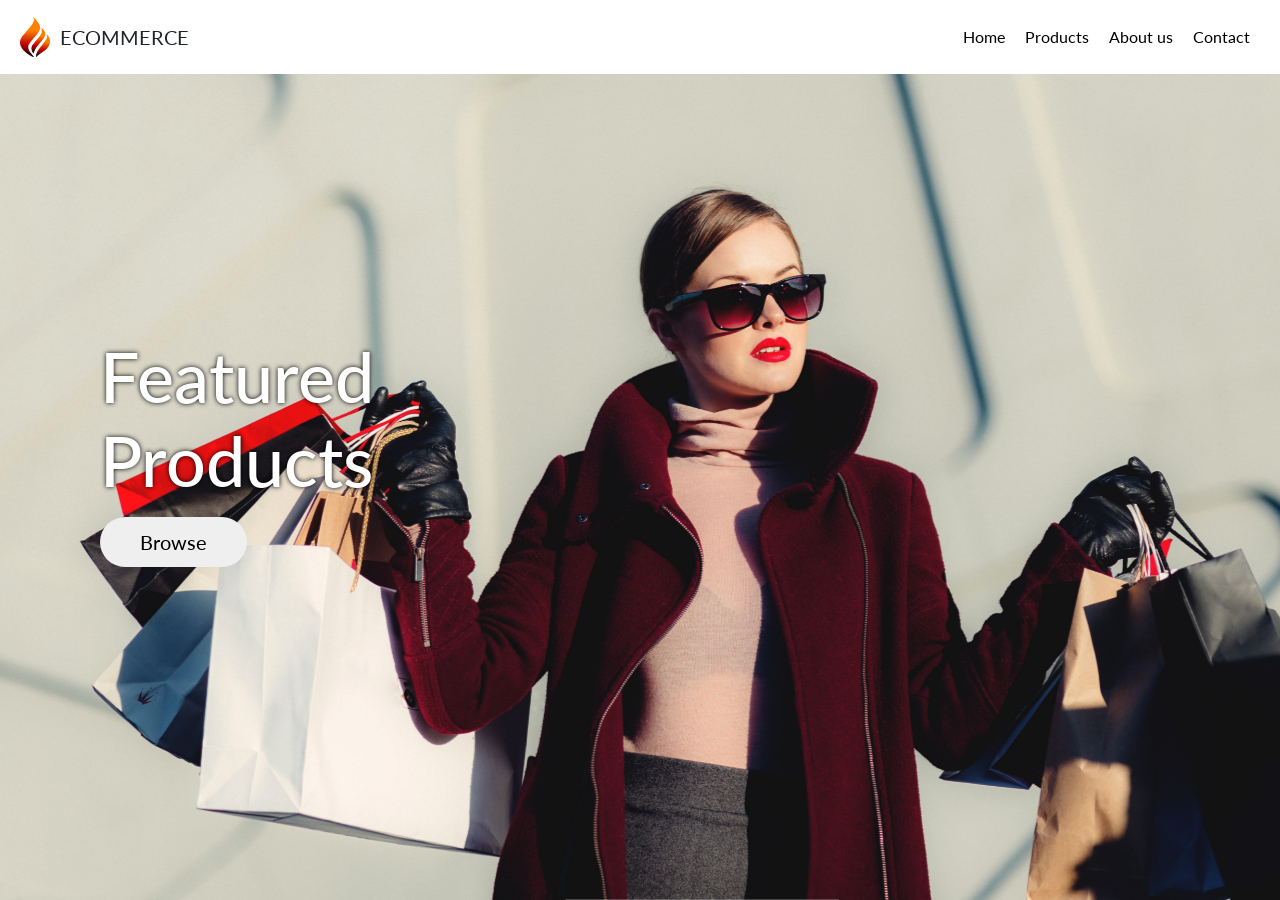
<file: day5,6,7/index.html>
<!DOCTYPE html>
<html lang="en">
  <head>
    <meta charset="UTF-8" />
    <meta name="viewport" content="width=device-width, initial-scale=1.0" />
    <title>Ecommerce Website</title>
    <link rel="stylesheet" href="./style.css" />

    <!-- GOOGLE FONT -->
    <link rel="preconnect" href="https://fonts.googleapis.com" />
    <link rel="preconnect" href="https://fonts.gstatic.com" crossorigin />
    <link
      href="https://fonts.googleapis.com/css2?family=Lato&display=swap"
      rel="stylesheet"
    />

    <!-- GOOGLE SYMBOLS -->
    <link
      rel="stylesheet"
      href="https://fonts.googleapis.com/css2?family=Material+Symbols+Outlined:opsz,wght,FILL,GRAD@24,400,0,0"
    />

    <!-- BOOTSTRAP CSS -->
    <link
      href="https://cdn.jsdelivr.net/npm/bootstrap@5.3.2/dist/css/bootstrap.min.css"
      rel="stylesheet"
      integrity="sha384-T3c6CoIi6uLrA9TneNEoa7RxnatzjcDSCmG1MXxSR1GAsXEV/Dwwykc2MPK8M2HN"
      crossorigin="anonymous"
    />

    <!-- SCRIPT -->
    <script src="./index.js" defer></script>
  </head>
  <body>
    <nav>
      <div class="logo">
        <img src="./img/flame.png" width="30" alt="logo" />
        <p class="logo-name">ECOMMERCE</p>
      </div>
      <ul class="nav-items">
        <li class="nav-item"><a href="">Home</a></li>
        <li class="nav-item"><a href="">Products</a></li>
        <li class="nav-item"><a href="">About us</a></li>
        <li class="nav-item"><a href="">Contact</a></li>
      </ul>
      <div class="mobile-menu">
        <span class="material-symbols-outlined"> menu </span>
      </div>
    </nav>

    <div class="wrapper">
      <section class="header">
        <img class="background" src="./img/banner.jpg" alt="" />
        <div class="hero-text">
          <h1 class="title">Featured<br />Products</h1>
          <button class="browse-btn">Browse</button>
        </div>
      </section>

      <section class="carousel carousel-dark">
        <div
          id="carouselExampleIndicators"
          class="carousel slide"
          data-ride="carousel"
        >
          <div class="carousel-indicators">
            <button
              type="button"
              data-bs-target="#carouselExampleIndicators"
              data-bs-slide-to="0"
              class="active"
              aria-current="true"
              aria-label="Slide 1"
            ></button>
            <button
              type="button"
              data-bs-target="#carouselExampleIndicators"
              data-bs-slide-to="1"
              aria-label="Slide 2"
            ></button>
            <button
              type="button"
              data-bs-target="#carouselExampleIndicators"
              data-bs-slide-to="2"
              aria-label="Slide 3"
            ></button>
          </div>
          <div class="carousel-inner" data-ride="carousel">
            <div class="carousel-item active" data-interval="1000">
              <img src="./img/carousel1.jpg" class="d-block w-100" alt="..." />
            </div>
            <div class="carousel-item">
              <img src="./img/carousel2.jpg" class="d-block w-100" alt="..." />
            </div>
            <div class="carousel-item">
              <img src="./img/carousel3.jpg" class="d-block w-100" alt="..." />
            </div>
          </div>
          <button
            class="carousel-control-prev"
            type="button"
            data-bs-target="#carouselExampleIndicators"
            data-bs-slide="prev"
          >
            <span class="carousel-control-prev-icon" aria-hidden="true"></span>
            <span class="visually-hidden">Previous</span>
          </button>
          <button
            class="carousel-control-next"
            type="button"
            data-bs-target="#carouselExampleIndicators"
            data-bs-slide="next"
          >
            <span class="carousel-control-next-icon" aria-hidden="true"></span>
            <span class="visually-hidden">Next</span>
          </button>
        </div>
      </section>

      <section class="products">
        <h1
          style="
            text-align: center;
            margin: 0;
            padding-top: 50px;
            font-size: 40px;
          "
        >
          Products
        </h1>
        <div class="items">
          <div class="item item1">
            <img src="./img/shoes.jpg" alt="shoes" width="100%" />
            <div class="item-content">
              <h3 style="font-size: 30px">SHOES</h3>
              <button class="item-btn">Buy</button>
            </div>
          </div>
          <div class="item item2">
            <img src="./img/shoes.jpg" alt="shoes" width="100%" />
            <div class="item-content">
              <h3 style="font-size: 30px">SHOES</h3>
              <button class="item-btn">Buy</button>
            </div>
          </div>
          <div class="item item3">
            <img src="./img/shoes.jpg" alt="shoes" width="100%" />
            <div class="item-content">
              <h3 style="font-size: 30px">SHOES</h3>
              <button class="item-btn">Buy</button>
            </div>
          </div>
          <div class="item item4">
            <img src="./img/shoes.jpg" alt="shoes" width="100%" />
            <div class="item-content">
              <h3 style="font-size: 30px">SHOES</h3>
              <button class="item-btn">Buy</button>
            </div>
          </div>
          <div class="item item5">
            <img src="./img/shoes.jpg" alt="shoes" width="100%" />
            <div class="item-content">
              <h3 style="font-size: 30px">SHOES</h3>
              <button class="item-btn">Buy</button>
            </div>
          </div>
          <div class="item item6">
            <img src="./img/shoes.jpg" alt="shoes" width="100%" />
            <div class="item-content">
              <h3 style="font-size: 30px">SHOES</h3>
              <button class="item-btn">Buy</button>
            </div>
          </div>
        </div>
      </section>

      <section class="limited-edition">
        <div class="limited-edition-text">
          <h5>Limited Time Offer</h5>
          <h2>Special Edition</h2>
          <p>
            Lorem ipsum dolor sit amet consectetur adipisicing elit.<br />
            Distinctio, dignissimos
          </p>
          <h4>Use Code OFF20</h4>
          <button
            class="limited-edition-button"
            style="margin-top: 10px; font-size: 15px"
          >
            SHOP NOW
          </button>
        </div>
      </section>

      <section class="services">
        <div class="service-item">
          <h2><span class="material-symbols-outlined"> public </span></h2>
          <h4>Worldwide Shipping</h4>
          <p>Lorem ipsum dolor sit amet, consectetur adipisicing elit.</p>
        </div>

        <div class="service-item">
          <h2><span class="material-symbols-outlined"> high_quality </span></h2>
          <h4>Best Quality</h4>
          <p>Lorem ipsum dolor sit amet, consectetur adipisicing elit.</p>
        </div>

        <div class="service-item">
          <h2><span class="material-symbols-outlined"> credit_card </span></h2>
          <h4>Best Offers</h4>
          <p>Lorem ipsum dolor sit amet, consectetur adipisicing elit.</p>
        </div>

        <div class="service-item">
          <h2><span class="material-symbols-outlined"> payments </span></h2>
          <h4>Secure Payments</h4>
          <p>Lorem ipsum dolor sit amet, consectetur adipisicing elit.</p>
        </div>
      </section>

      <hr style="margin: 0" />
      <footer>
        <div class="company">
          <div class="company-logo">
            <img src="./img/flame.png" width="30" alt="" />
            <h2>ECOMMERCE</h2>
          </div>
          <p>The best look anytime,anywhere</p>
        </div>
        <div class="her">
          <h2>For Her</h2>
          <ul>
            <li class="footer-list-item">Women Jeans</li>
            <li class="footer-list-item">Tops and shirts</li>
            <li class="footer-list-item">Women Jackets</li>
            <li class="footer-list-item">Heels and jackets</li>
          </ul>
        </div>
        <div class="him">
          <h2>For Him</h2>
          <ul>
            <li class="footer-list-item">Men Jeans</li>
            <li class="footer-list-item">Men shirts</li>
            <li class="footer-list-item">Men Shoes</li>
            <li class="footer-list-item">Men jackets</li>
          </ul>
        </div>
        <div class="subscribe">
          <h2>Subscribe</h2>
          <div>
            <input type="text" placeholder="Enter email..." /><br />
            <button class="subscribe-btn">Submit</button>
          </div>
        </div>
      </footer>
    </div>

    <!-- BOOTSTRAP SCRIPT -->
    <script
      src="https://cdn.jsdelivr.net/npm/bootstrap@5.3.2/dist/js/bootstrap.bundle.min.js"
      integrity="sha384-C6RzsynM9kWDrMNeT87bh95OGNyZPhcTNXj1NW7RuBCsyN/o0jlpcV8Qyq46cDfL"
      crossorigin="anonymous"
    ></script>
  </body>
</html>
</file>
<file: day 1/style.css>
*{
    box-sizing: border-box;
}


/* TABLES */
table,th,td{
    border:1px solid black;
}

.table{
    display: flex;
    justify-content: center;
    align-items: center;
}

/* FLEXBOX */
.flexbox{
    margin-top: 50px;
    padding: 25px;
    background-color:wheat;
    position: relative;
    
}


.flex-container{
    display: flex;
    justify-content: center;
    align-items: center;
    flex-wrap: wrap;
    gap:20px
}

.flex-item{
    height: 300px;
    background-color: rgba(211, 211, 211,0.8);
    border: 3px solid black;
}

.flex-item1{
    width: 100px;
}

.flex-item2{
    width: 200px;
}

.flex-item3{
    width: 300px;
}

.positioned-element{
    display: flex;
    justify-content: center;
    align-items: center;
    position: fixed;
    height: 100px;
    width:100px;
    background-color: brown;
    border-radius: 100px;
    /* top: 80px; */
    bottom: 25px;
    right:25px;
    color: white;
}

.positioned-element2{
    display: flex;
    justify-content: center;
    align-items: center;
    position: absolute;
    height: 200px;
    width:200px;
    background-color: brown;
    border-radius: 100px;
    bottom: 25px;
    left:50px;
    color: white;
    text-align: center;
    transition: transform 1s ease-in-out;
}


.positioned-element2:hover{
    background-color: blueviolet;
    transform: scale(1.5)  rotate(20deg);
}
.positioned-element2:active{
    background-color: aqua;
}

.psuedo-element{
    margin: auto;
    height: 200px;
    width:200px;
    background-color: brown;
    display: flex;
   
}

.psuedo-element::before{
    content: '';
    display: block;
    background-color: white;
    color: black;
    height: 75px;
    width: 75px;
    /* margin: -10px; */
    border-radius: 100px;
}

.practice-tags{
    display: flex;
    justify-content: center;
    align-items: center;
    
}

.animation{
    background-color: lightslategray;
    height: 200px;
    width: 1000px;
    margin: 50px auto 0 auto;

    
}

.ball{
    height: 100px;
    width: 100px;
    background-color: yellow;
    border-radius: 100px;
    animation: ball 1.5s ease-in forwards infinite alternate;
}

.animation:hover .ball:last-child{
    background-color: blue;
}

@keyframes ball{
    100%{
        transform: translate(900px);
    }
}
</file>
<file: day 12 ecommerce reboot/style.css>
/* GLOBAL */

* {
  margin: 0;
  padding: 0;
  box-sizing: border-box;
}

html {
  font-size: 10px;
}

button {
  font-size: 20px;
  padding: 10px 40px;
  color: black;
  border: none;
  border-radius: 500px;
}

.mobile-menu {
  display: none;
}

/* NAVBAR */

nav {
  padding: 15px 20px;
  display: flex;
  justify-content: space-between;
  align-items: center;
  background-color: rgba(19, 26, 34, 0.7);
  position: fixed;
  left: 0;
  top: 0;
  width: 100%;
  z-index: 100;
  transition: 0.5s;
  font-family: "Rubik", sans-serif;
  color: #c1c7c9;
}

.nav-items {
  display: flex;
  justify-content: center;
  align-items: center;
  font-size: 16px;
  margin: 0;
}
.nav-items a {
  padding: 10px;
}

.nav-item {
  list-style: none;
  padding: 5px;
  transition: 0.3s;
  border-radius: 10px;
}

.current-page {
  background-color: black;
  border-radius: 100px;
  padding: 10px;
}

.nav-search {
  display: flex;
  /* justify-content: center; */
  align-items: center;
  gap: 10px;
}

.nav-search input {
  border-radius: 100px;
  border-color: transparent;
  padding: 0 5px;
  width: 70%;
}

.nav-search input:focus {
  outline: none;
}

.nav-search button {
  background-color: transparent;
  padding: 0 15px;
}

nav a {
  text-decoration: none;
  color: rgba(193, 199, 201, 1);
}

.logo {
  display: flex;
  justify-content: center;
  align-content: center;
  gap: 1rem;
}

.logo-name {
  font-size: 20px;
  align-self: center;
  margin: 0;
  padding: 0;
}

/* PARALLAX HEADER*/
.wrapper {
  width: 100vw;
  height: 100vh;
  margin: 0;
  perspective: 10px;
  transform-style: preserve-3d;
  overflow-y: scroll;
  overflow-x: hidden;
  font-family: "Rubik", sans-serif;
  background-color: #e7e8e9;
}

.header {
  position: relative;
  display: flex;
  align-items: center;
  height: 100%;
  transform-style: preserve-3d;
  z-index: -1;
  margin-bottom: 30px;
}

.hero-text {
  margin: 10rem;
}

.background {
  transform: translateZ(-10px) scale(2);
}
.background {
  position: absolute;
  height: 100%;
  width: 101%;
  object-fit: cover;
  z-index: -1;
}

.title {
  font-size: 7rem;
  color: white;
  text-shadow: 0 0 5px black;
}

.browse-btn {
  font-size: 20px;
  padding: 10px 40px;
  color: black;
  border: none;
  border-radius: 500px;
  text-decoration: none;
  margin-top: 10px;
  background-color: #fff;
  color: black;
  transition: 0.3s all;
}

.browse-btn:hover {
  cursor: pointer;
  background-color: #131a22;
  color: white;
}

/* CAROUSEL */
.carousel-container {
  /* height: 400px; */
  background-color: #e7e8e9;
}

/* PRODUCTS SECTION */

.products {
  background-color: #e7e8e9;
}
.products h1 {
  font-size: 3rem;
}

.items {
  width: 80%;
  margin: auto;
}
.items h3 {
  font-size: 3rem;
}

.item {
  position: relative;
  overflow: hidden;
}

.item img {
  transition: 0.3s;
  filter: contrast(70%);
}

.item:hover img {
  transform: scale(1.03);
  filter: contrast(100%);
}
.item:hover {
  cursor: pointer;
}

.item-content {
  position: absolute;
  left: 50%;
  top: 70%;
  transform: translateX(-50%);
  color: white;
  display: flex;
  justify-content: center;
  align-items: center;
  flex-direction: column;
}

/* LIMITED EDITION SECTION */

.limited-edition {
  margin: 8rem 0;
  background-attachment: fixed;
  background-position: center;
  background-size: cover;
  background-image: url("./img/limited-edition.jpg");
  color: white;
}

.limited-edition-text {
  padding: 10rem;
}

.limited-edition-text h5 {
  font-size: 3rem;
}
.limited-edition-text h2 {
  font-size: 4rem;
  font-weight: bold;
}

.limited-edition-text p {
  font-size: 1.5rem;
}

.limited-edition-button:hover {
  background-color: black;
  color: white;
}

/* SERVICES SECTION */

.services {
  width: 80%;
  margin: 5rem auto;
  text-align: center;
}

.services h2 span {
  font-size: 5rem;
}

.services h4 {
  font-weight: bold;
  font-size: 2rem;
}

.services p {
  font-size: 1.5rem;
}

.service-item {
  padding: 10px;
}

/* FOOTER */

footer {
  background-color: #131a22;
  color: #c1c7c9;
  padding: 40px;
  position: relative;
}

.footer-arrow {
  position: absolute;
  right: 40px;
  bottom: 20px;
}

.footer-content {
  /* display: flex;
  justify-content: center;
  margin: auto;
  flex-wrap: wrap; */
  width: 80%;
}

.footer-copyright {
  text-align: center;
  margin-top: 30px;
  font-size: 13px;
}

footer p {
  font-size: 15px;
}

footer h2 {
  font-size: 20px;
}

footer ul {
  padding: 0;
  margin: 0;
}

footer li {
  list-style: none;
  font-size: 13px;
}

.subscribe-btn {
  padding: 5px 20px;
  background-color: white;
  color: black;
  margin-top: 10px;
  font-size: 15px;
}

footer a {
  text-decoration: none;
  color: #c1c7c9;
}
.company p {
  font-size: 20px;
}

.company-logo {
  display: flex;
  align-items: center;
  gap: 10px;
}

.subscribe input {
  font-size: 15px;
  width: 70%;
}

/* SMALLER SCREENS */

@media screen and (max-width: 965px) {
  html {
    font-size: 8px;
  }
}

@media screen and (max-width: 830px) {
  .nav-items {
    display: none;
  }

  .mobile-menu {
    display: block;
  }

  .footer-content {
    width: 100%;
  }
}

@media screen and (max-width: 500px) {
  .hero-text {
    margin: 0;
    display: flex;
    justify-content: center;
    align-items: center;
    flex-direction: column;
    width: 100%;
  }
  .limited-edition-text {
    padding: 5rem;
    height: 100%;
    display: flex;
    justify-content: center;
    align-items: center;
    flex-direction: column;
    text-align: center;
  }
  .carousel-img {
    height: 200px;
    object-fit: cover;
  }
}

@media screen and (max-width: 300px) {
  .products h1 {
    font-size: 20px;
  }
  .limited-edition-text {
    padding: 3rem;
  }
  .limited-edition-text h5 {
    font-size: 2rem;
  }
  .limited-edition-text h2 {
    font-size: 3rem;
    font-weight: bold;
  }
  .limited-edition-button {
    padding: 10px 20px;
    font-size: 12px;
  }
}
</file>
<file: day 5,6,7,8 ecommerce/style.css>
/* GLOBAL */

* {
  margin: 0;
  padding: 0;
  box-sizing: border-box;
}

html {
  font-size: 10px;
}

button {
  font-size: 20px;
  padding: 10px 40px;
  color: black;
  border: none;
  border-radius: 500px;
}

.mobile-menu {
  display: none;
}

/* NAVBAR */

nav {
  padding: 15px 20px;
  display: flex;
  justify-content: space-between;
  align-items: center;
  background-color: rgba(19, 26, 34, 0.7);
  position: fixed;
  left: 0;
  top: 0;
  width: 100%;
  z-index: 100;
  transition: 0.5s;
  font-family: "Rubik", sans-serif;
  color: #c1c7c9;
}

.nav-items {
  display: flex;
  justify-content: center;
  align-items: center;
  font-size: 16px;
  margin: 0;
}
.nav-items a {
  padding: 10px;
}

.nav-item {
  list-style: none;
  padding: 5px;
  transition: 0.3s;
  border-radius: 10px;
}

.current-page {
  background-color: black;
  border-radius: 100px;
  padding: 10px;
}

.nav-search {
  display: flex;
  /* justify-content: center; */
  align-items: center;
  gap: 10px;
}

.nav-search input {
  border-radius: 100px;
  border-color: transparent;
  padding: 0 5px;
  width: 70%;
}

.nav-search input:focus {
  outline: none;
}

.nav-search button {
  background-color: transparent;
  padding: 0 15px;
}

nav a {
  text-decoration: none;
  color: rgba(193, 199, 201, 1);
}

.logo {
  display: flex;
  justify-content: center;
  align-content: center;
  gap: 1rem;
}

.logo-name {
  font-size: 20px;
  align-self: center;
  margin: 0;
  padding: 0;
}

/* PARALLAX HEADER*/
.wrapper {
  width: 100vw;
  height: 100vh;
  margin: 0;
  perspective: 10px;
  transform-style: preserve-3d;
  overflow-y: scroll;
  overflow-x: hidden;
  font-family: "Rubik", sans-serif;
  background-color: #e7e8e9;
}

.header {
  position: relative;
  display: flex;
  align-items: center;
  height: 100%;
  transform-style: preserve-3d;
  z-index: -1;
  margin-bottom: 30px;
}

.hero-text {
  margin: 10rem;
}

.background {
  transform: translateZ(-10px) scale(2);
}
.background {
  position: absolute;
  height: 100%;
  width: 101%;
  object-fit: cover;
  z-index: -1;
}

.title {
  font-size: 7rem;
  color: white;
  text-shadow: 0 0 5px black;
}

.browse-btn {
  font-size: 20px;
  padding: 10px 40px;
  color: black;
  border: none;
  border-radius: 500px;
  text-decoration: none;
  margin-top: 10px;
  background-color: #fff;
  color: black;
  transition: 0.3s all;
}

.browse-btn:hover {
  cursor: pointer;
  background-color: #131a22;
  color: white;
}

/* CAROUSEL */
.carousel-container {
  /* height: 400px; */
  background-color: #e7e8e9;
}

/* PRODUCTS SECTION */

.products {
  background-color: #e7e8e9;
}

.items {
  margin-top: 20px;
  display: grid;
  grid-template-columns: 30rem 30rem 30rem;
  /* grid-auto-rows: 40rem; */
  gap: 25px 25px;
  justify-content: center;
}

.item {
  position: relative;
  overflow: hidden;
}
.item p {
  font-size: 15px;
  margin-top: 10px;
  margin-bottom: 0;
}

.item img {
  transition: 0.3s;
  filter: contrast(70%);
}

.item:hover img {
  transform: scale(1.1);
  filter: contrast(100%);
}
.item:hover {
  cursor: pointer;
}

.item-content {
  position: absolute;
  left: 50%;
  top: 70%;
  transform: translateX(-50%);
  color: white;
  display: flex;
  justify-content: center;
  align-items: center;
  flex-direction: column;
}

/* .item-btn {
  font-size: 15px;
  padding: 2px 30px;
  border-radius: 100px;
  border: none;
}
.item-btn:hover {
  cursor: pointer;
} */

/* LIMITED EDITION SECTION */

.limited-edition {
  margin: 8rem 0;
  background-attachment: fixed;
  background-position: center;
  background-size: cover;
  background-image: url("./img/limited-edition.jpg");
  color: white;
}

.limited-edition-text {
  padding: 10rem;
}

.limited-edition-text h5 {
  font-size: 3rem;
}
.limited-edition-text h2 {
  font-size: 4rem;
  font-weight: bold;
}

.limited-edition-text p {
  font-size: 1.5rem;
}

.limited-edition-button:hover {
  background-color: black;
  color: white;
}

/* SERVICES SECTION */

.services {
  width: 80%;
  margin: 5rem auto;
  display: flex;
  justify-content: center;
  align-items: center;
  text-align: center;
}

.services h2 span {
  font-size: 5rem;
}

.services h4 {
  font-weight: bold;
  font-size: 2rem;
}

.services p {
  font-size: 1.5rem;
}

.service-item {
  padding: 10px;
}

/* FOOTER */

footer {
  background-color: #131a22;
  color: #c1c7c9;
  padding: 40px;
  position: relative;
}

.footer-arrow {
  position: absolute;
  right: 40px;
  bottom: 20px;
}

.footer-content {
  display: flex;
  justify-content: center;
  margin: auto;
  flex-wrap: wrap;
}

.footer-copyright {
  text-align: center;
  margin-top: 30px;
  font-size: 13px;
}

footer p {
  font-size: 15px;
}

footer h2 {
  font-size: 20px;
}

footer ul {
  padding: 0;
  margin: 0;
}

footer li {
  list-style: none;
  font-size: 13px;
}

.subscribe-btn {
  padding: 5px 20px;
  background-color: white;
  color: black;
  margin-top: 10px;
  font-size: 15px;
}

.company {
  width: 30%;
}
footer a {
  text-decoration: none;
  color: #c1c7c9;
}
.company p {
  font-size: 20px;
}

.company-logo {
  display: flex;
  align-items: center;
  gap: 10px;
  margin-bottom: 10px;
}
.her {
  width: 20%;
}
.him {
  width: 20%;
}
.subscribe {
  width: 20%;
}

.subscribe input {
  font-size: 15px;
  width: 70%;
}

/* SMALLER SCREENS */

@media screen and (max-width: 965px) {
  html {
    font-size: 8px;
  }
}

@media screen and (max-width: 750px) {
  .items {
    grid-template-columns: 30rem 30rem;
  }
  .services {
    flex-wrap: wrap;
    width: 100%;
  }

  footer {
    padding: 80px 20px;
  }
}

@media screen and (max-width: 500px) {
  .nav-items {
    display: none;
  }

  .mobile-menu {
    display: block;
  }

  .items {
    grid-template-columns: 30rem;
  }
  .hero-text {
    margin: 0;
    display: flex;
    justify-content: center;
    align-items: center;
    flex-direction: column;
    width: 100%;
  }
  .limited-edition-text {
    padding: 0;
    height: 100%;
    display: flex;
    justify-content: center;
    align-items: center;
    flex-direction: column;
    text-align: center;
  }
  .limited-edition-text p {
    padding: 1rem;
  }

  footer {
    gap: 25px;
  }
  .company {
    width: 100%;
  }
  .her {
    width: 100%;
  }
  .him {
    width: 100%;
  }
  .subscribe {
    width: 100%;
  }
}
</file>
<file: day13 continuos movie project start/style.css>
/* GLOBAL */

* {
  margin: 0;
  padding: 0;
  box-sizing: border-box;
}

body {
  font-family: "Fredoka", sans-serif;
  background-color: black;
  color: #b1b3b0;
}

button:hover {
  cursor: pointer;
}

/* HEADER  */

.active {
  color: #f9b804;
}

.view-all-btn {
  color: #b1b3b0;
}

header {
  background-image: url("./img/hero-img.jpg");
  height: 100vh;
  background-size: cover;
}

nav {
  display: flex;
  justify-content: space-between;
  align-items: center;
  width: 80%;
  margin: auto;
  padding: 20px;
  color: white;
}

nav h3 {
  color: #f9b804;
  width: 291px; /*to manage the nav items in center */
}

.nav-list {
  list-style: none;
  display: flex;
  justify-content: center;
  align-items: center;
  gap: 3rem;
}

.nav-extra-items {
}

nav div input {
  width: 50%;
  padding: 8px 16px;
  border: none;
  border-radius: 20px;
  opacity: 0.4;
}

nav div input:focus {
  opacity: 0.8;
  outline: none;
}

nav div button {
  padding: 8px 16px;
  border: none;
  border-radius: 20px;
  background-color: #f9b804;
  /* font-weight: bold; */
}

.hero-content {
  width: 60%;
  padding: 5rem 10%;
  display: flex;
  flex-direction: column;
  justify-content: center;
  align-items: flex-start;
  color: white;
  gap: 1rem;
}

.hero-content p {
  opacity: 0.8;
  letter-spacing: 0.5px;
}

.hero-heading {
  font-size: 4rem;
}

.ticket-btn {
  padding: 12px 40px;
  border: none;
  border-radius: 20px;
  background-color: #0283fb;
  color: white;
  font-weight: bold;
}

/* Most viewed section  */
.most-viewed {
  width: 80%;
  margin: 50px auto;
}

.movies {
  display: flex;
  align-items: center;
  text-align: center;
  gap: 1.2rem;
}

.movies img {
  border-radius: 10px;
}

.movies-container {
  position: relative;
  /* background-color: #0283fb; */
  padding: 30px 0;
}
.view-all {
  position: absolute;
  right: 0;
  top: 0;
  display: flex;
  justify-content: center;
  align-items: center;
  padding-bottom: 5px;
  /* font-size: 20px; */
}

.view-all a {
  text-decoration: none;
}

.movie {
  transition: 0.3s all;
}

.movie:hover {
  cursor: pointer;
  transform: scale(1.1);
}

/* Popular series section  */
.popular-content {
  width: 60%;
  /* background-color: #f9b804; */
  padding: 5rem 10%;
  display: flex;
  flex-direction: column;
  justify-content: center;
  align-items: flex-start;
  color: #b1b3b0;
  gap: 1rem;
}

.popular-series-section h2 {
  text-align: center;
  font-size: 35px;
  margin-bottom: 30px;
}

.popular-series {
  background-image: url("./img/pxfuel.jpg");
  /* height: 100vh; */
  background-size: cover;
  background-position: top;
}

/* footer  */

hr {
  opacity: 0.3;
}

footer {
  width: 80%;
  margin: auto;
}
.footer-items {
  display: flex;
  justify-content: space-around;
  /* background-color: #0283fb; */
  padding-top: 30px;
}

footer h3 {
  color: #f9b804;
  padding-bottom: 15px;
}

footer li {
  list-style: none;
}

footer ul {
  display: flex;
  flex-direction: column;
  gap: 8px;
}

.footer-copyright {
  text-align: center;
  margin-top: 30px;
  font-size: 13px;
  padding-bottom: 60px;
}
</file>
<file: day5,6,7 ecommerce/style.css>
/* GLOBAL */

* {
  margin: 0;
  padding: 0;
  box-sizing: border-box;
}

html {
  font-size: 10px;
}

button {
  font-size: 20px;
  padding: 10px 40px;
  color: black;
  border: none;
  border-radius: 500px;
}

.mobile-menu {
  display: none;
}

/* NAVBAR */

nav {
  padding: 15px 20px;
  display: flex;
  justify-content: space-between;
  align-items: center;
  background-color: rgba(19, 26, 34, 0.7);
  position: fixed;
  left: 0;
  top: 0;
  width: 100%;
  z-index: 100;
  transition: 0.5s;
  font-family: "Rubik", sans-serif;
  color: #c1c7c9;
}

.nav-items {
  display: flex;
  justify-content: center;
  align-items: center;
  font-size: 16px;
  margin: 0;
}

.nav-item {
  list-style: none;
  padding: 10px;
  transition: 0.3s;
  border-radius: 10px;
}

.current-page {
  background-color: black;
  border-radius: 100px;
  padding: 10px;
}

.nav-search {
  display: flex;
  /* justify-content: center; */
  align-items: center;
  gap: 10px;
}

.nav-search input {
  border-radius: 100px;
  border-color: transparent;
  padding: 0 5px;
  width: 70%;
}

.nav-search input:focus {
  outline: none;
}

.nav-search button {
  background-color: transparent;
  padding: 0 15px;
}

nav a {
  text-decoration: none;
  color: rgba(193, 199, 201, 1);
}

.logo {
  display: flex;
  justify-content: center;
  align-content: center;
  gap: 1rem;
}

.logo-name {
  font-size: 20px;
  align-self: center;
  margin: 0;
  padding: 0;
}

/* PARALLAX HEADER*/
.wrapper {
  width: 100vw;
  height: 100vh;
  margin: 0;
  perspective: 10px;
  transform-style: preserve-3d;
  overflow-y: scroll;
  overflow-x: hidden;
  font-family: "Rubik", sans-serif;
  background-color: #e7e8e9;
}

.header {
  position: relative;
  display: flex;
  align-items: center;
  height: 100%;
  transform-style: preserve-3d;
  z-index: -1;
  margin-bottom: 30px;
}

.hero-text {
  margin: 10rem;
}

.background {
  transform: translateZ(-10px) scale(2);
}
.background {
  position: absolute;
  height: 100%;
  width: 101%;
  object-fit: cover;
  z-index: -1;
}

.title {
  font-size: 7rem;
  color: white;
  text-shadow: 0 0 5px black;
}

.browse-btn {
  font-size: 20px;
  padding: 10px 40px;
  color: black;
  border: none;
  border-radius: 500px;
  text-decoration: none;
  margin-top: 10px;
  background-color: #fff;
  color: black;
  transition: 0.3s all;
}

.browse-btn:hover {
  cursor: pointer;
  background-color: #131a22;
  color: white;
}

/* CAROUSEL */
.carousel-container {
  /* height: 400px; */
  background-color: #e7e8e9;
}

/* PRODUCTS SECTION */

.products {
  background-color: #e7e8e9;
}

.items {
  margin-top: 20px;
  display: grid;
  grid-template-columns: 30rem 30rem 30rem;
  /* grid-auto-rows: 40rem; */
  gap: 25px 25px;
  justify-content: center;
}

.item {
  position: relative;
  overflow: hidden;
}
.item p {
  font-size: 15px;
  margin-top: 10px;
  margin-bottom: 0;
}

.item img {
  transition: 0.3s;
  filter: contrast(70%);
}

.item:hover img {
  transform: scale(1.1);
  filter: contrast(100%);
}
.item:hover {
  cursor: pointer;
}

.item-content {
  position: absolute;
  left: 50%;
  top: 70%;
  transform: translateX(-50%);
  color: white;
  display: flex;
  justify-content: center;
  align-items: center;
  flex-direction: column;
}

/* .item-btn {
  font-size: 15px;
  padding: 2px 30px;
  border-radius: 100px;
  border: none;
}
.item-btn:hover {
  cursor: pointer;
} */

/* LIMITED EDITION SECTION */

.limited-edition {
  margin: 5rem 0;
  height: 50rem;
  background-attachment: fixed;
  background-position: center;
  background-size: cover;
  background-image: url("./img/limited-edition.jpg");
  color: white;
}

.limited-edition-text {
  padding: 10rem;
}

.limited-edition-text h5 {
  font-size: 3rem;
}
.limited-edition-text h2 {
  font-size: 4rem;
  font-weight: bold;
}

.limited-edition-text p {
  font-size: 1.5rem;
}

.limited-edition-button:hover {
  background-color: black;
  color: white;
}

/* SERVICES SECTION */

.services {
  width: 80%;
  margin: 5rem auto;
  display: flex;
  justify-content: center;
  align-items: center;
  text-align: center;
}

.services h2 span {
  font-size: 5rem;
}

.services h4 {
  font-weight: bold;
  font-size: 2rem;
}

.services p {
  font-size: 1.5rem;
}

.service-item {
  padding: 10px;
}

/* FOOTER */

footer {
  background-color: #131a22;
  color: #c1c7c9;
  padding: 40px;
  position: relative;
}

.footer-arrow {
  position: absolute;
  right: 40px;
  bottom: 20px;
}

.footer-content {
  display: flex;
  justify-content: center;
  margin: auto;
  flex-wrap: wrap;
}

.footer-copyright {
  text-align: center;
  margin-top: 30px;
  font-size: 13px;
}

footer p {
  font-size: 15px;
}

footer h2 {
  font-size: 20px;
}

footer ul {
  padding: 0;
  margin: 0;
}

footer li {
  list-style: none;
  font-size: 13px;
}

.subscribe-btn {
  padding: 5px 20px;
  background-color: white;
  color: black;
  margin-top: 10px;
  font-size: 15px;
}

.company {
  width: 30%;
}
footer a {
  text-decoration: none;
  color: #c1c7c9;
}
.company p {
  font-size: 20px;
}

.company-logo {
  display: flex;
  align-items: center;
  gap: 10px;
  margin-bottom: 10px;
}
.her {
  width: 20%;
}
.him {
  width: 20%;
}
.subscribe {
  width: 20%;
}

.subscribe input {
  font-size: 15px;
  width: 70%;
}

/* SMALLER SCREENS */

@media screen and (max-width: 965px) {
  html {
    font-size: 8px;
  }
}

@media screen and (max-width: 750px) {
  .items {
    grid-template-columns: 30rem 30rem;
  }
  .services {
    flex-wrap: wrap;
    width: 100%;
  }

  footer {
    padding: 80px 20px;
  }
}

@media screen and (max-width: 500px) {
  .nav-items {
    display: none;
  }

  .mobile-menu {
    display: block;
  }

  .items {
    grid-template-columns: 30rem;
  }
  .hero-text {
    margin: 0;
    display: flex;
    justify-content: center;
    align-items: center;
    flex-direction: column;
    width: 100%;
  }
  .limited-edition-text {
    padding: 0;
    height: 100%;
    display: flex;
    justify-content: center;
    align-items: center;
    flex-direction: column;
    text-align: center;
  }
  .limited-edition-text p {
    padding: 1rem;
  }

  footer {
    gap: 25px;
  }
  .company {
    width: 100%;
  }
  .her {
    width: 100%;
  }
  .him {
    width: 100%;
  }
  .subscribe {
    width: 100%;
  }
}
</file>
<file: day5,6,7/style.css>
/* GLOBAL */

* {
  margin: 0;
  padding: 0;
  box-sizing: border-box;
}

html {
  font-size: 10px;
}

button {
  font-size: 20px;
  padding: 10px 40px;
  color: black;
  border: none;
  border-radius: 500px;
}

.mobile-menu {
  display: none;
}

/* NAVBAR */

nav {
  padding: 15px 20px;
  display: flex;
  justify-content: space-between;
  align-items: center;
  background-color: white;
  position: fixed;
  left: 0;
  top: 0;
  width: 100%;
  z-index: 100;
  transition: 0.5s;
  font-family: "Lato", sans-serif;
}

.nav-items {
  display: flex;
  justify-content: center;
  align-items: center;
  font-size: 16px;
  margin: 0;
}

.nav-item {
  list-style: none;
  padding: 10px;
  transition: 0.3s;
  border-radius: 10px;
}

nav a {
  text-decoration: none;
  color: black;
}

.logo {
  display: flex;
  justify-content: center;
  align-content: center;
  gap: 1rem;
}

.logo-name {
  font-size: 20px;
  align-self: center;
  margin: 0;
  padding: 0;
}

/* PARALLAX HEADER*/
.wrapper {
  width: 100vw;
  height: 100vh;
  margin: 0;
  perspective: 10px;
  transform-style: preserve-3d;
  overflow-y: scroll;
  overflow-x: hidden;
  font-family: "Lato", sans-serif;
}

.header {
  position: relative;
  display: flex;
  align-items: center;
  height: 100%;
  transform-style: preserve-3d;
  z-index: -1;
  margin-bottom: 30px;
}

.hero-text {
  margin: 10rem;
}

.background {
  transform: translateZ(-10px) scale(2);
}
.background {
  position: absolute;
  height: 100%;
  width: 101%;
  object-fit: cover;
  z-index: -1;
}

.title {
  font-size: 7rem;
  color: white;
  text-shadow: 0 0 5px black;
}

.browse-btn {
  font-size: 20px;
  padding: 10px 40px;
  color: black;
  border: none;
  border-radius: 500px;
  text-decoration: none;
  transition: 1s all;
  margin-top: 10px;
}

.browse-btn:hover {
  transform: translateX(15px);
  transition: 1s all;
  cursor: pointer;
}

/* PRODUCTS SECTION */

.products {
  background-color: white;
}

.items {
  margin-top: 20px;
  display: grid;
  grid-template-columns: 30rem 30rem 30rem;
  /* grid-auto-rows: 40rem; */
  gap: 25px 25px;
  justify-content: center;
}

.item {
  position: relative;
}

.item img {
  filter: contrast(50%);
}

.item-content {
  position: absolute;
  left: 50%;
  top: 70%;
  transform: translateX(-50%);
  color: white;
  display: flex;
  justify-content: center;
  align-items: center;
  flex-direction: column;
}

.item-btn {
  font-size: 15px;
  padding: 2px 30px;
  border-radius: 100px;
  border: none;
}
.item-btn:hover {
  cursor: pointer;
}

/* LIMITED EDITION SECTION */

.limited-edition {
  margin: 5rem 0;
  height: 50rem;
  background-attachment: fixed;
  background-position: center;
  background-size: cover;
  background-image: url("./img/limited-edition.jpg");
  color: white;
}

.limited-edition-text {
  padding: 10rem;
}

.limited-edition-text h5 {
  font-size: 3rem;
}
.limited-edition-text h2 {
  font-size: 4rem;
  font-weight: bold;
}

.limited-edition-text p {
  font-size: 1.5rem;
}

.limited-edition-button:hover {
  background-color: black;
  color: white;
}

/* SERVICES SECTION */

.services {
  width: 80%;
  margin: 5rem auto;
  display: flex;
  justify-content: center;
  align-items: center;
  text-align: center;
}

.services h2 span {
  font-size: 5rem;
}

.services h4 {
  font-weight: bold;
  font-size: 2rem;
}

.services p {
  font-size: 1.5rem;
}

.service-item {
  padding: 10px;
}

/* FOOTER */

footer {
  display: flex;
  justify-content: center;
  padding: 80px;
  margin: auto;
  background-color: rgb(225, 224, 224);
  color: black;
  flex-wrap: wrap;
}

footer p {
  font-size: 15px;
}

footer h2 {
  font-size: 23px;
}

footer ul {
  padding: 0;
  margin: 0;
}

footer li {
  list-style: none;
  font-size: 15px;
}

.subscribe-btn {
  padding: 5px 20px;
  background-color: black;
  color: white;
  margin-top: 10px;
  font-size: 15px;
}

.company {
  width: 30%;
}
.company-logo {
  display: flex;
  align-items: center;
  gap: 10px;
  margin-bottom: 10px;
}
.her {
  width: 20%;
}
.him {
  width: 20%;
}
.subscribe {
  width: 20%;
}

.subscribe input {
  font-size: 15px;
  width: 70%;
}

/* SMALLER SCREENS */

@media screen and (max-width: 965px) {
  html {
    font-size: 8px;
  }
}

@media screen and (max-width: 750px) {
  .items {
    grid-template-columns: 30rem 30rem;
  }
  .services {
    flex-wrap: wrap;
    width: 100%;
  }

  footer {
    padding: 80px 20px;
  }
}

@media screen and (max-width: 500px) {
  .nav-items {
    display: none;
  }

  .mobile-menu {
    display: block;
  }

  .items {
    grid-template-columns: 30rem;
  }
  .hero-text {
    margin: 0;
    display: flex;
    justify-content: center;
    align-items: center;
    flex-direction: column;
    width: 100%;
  }
  .limited-edition-text {
    padding: 0;
    height: 100%;
    display: flex;
    justify-content: center;
    align-items: center;
    flex-direction: column;
    text-align: center;
  }
  .limited-edition-text p {
    padding: 1rem;
  }

  footer {
    gap: 25px;
  }
  .company {
    width: 100%;
  }
  .her {
    width: 100%;
  }
  .him {
    width: 100%;
  }
  .subscribe {
    width: 100%;
  }
}
</file>
